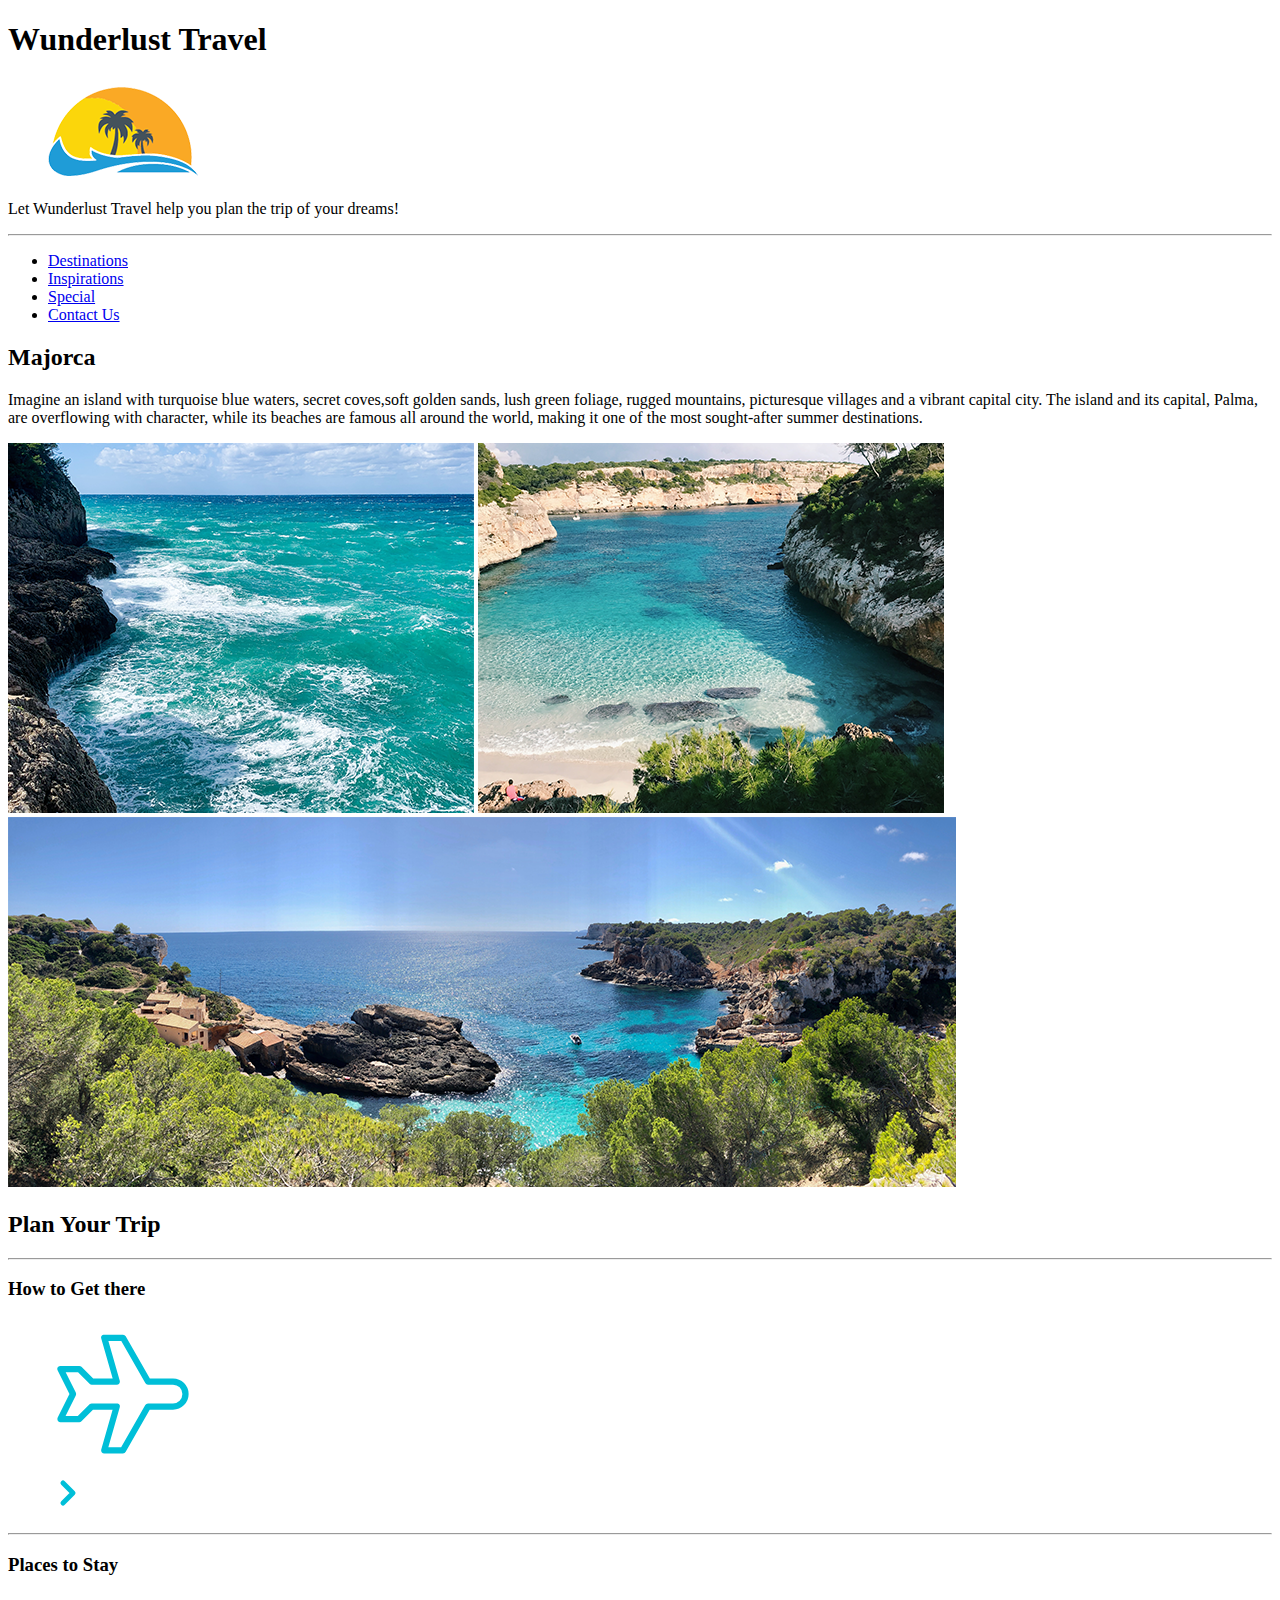
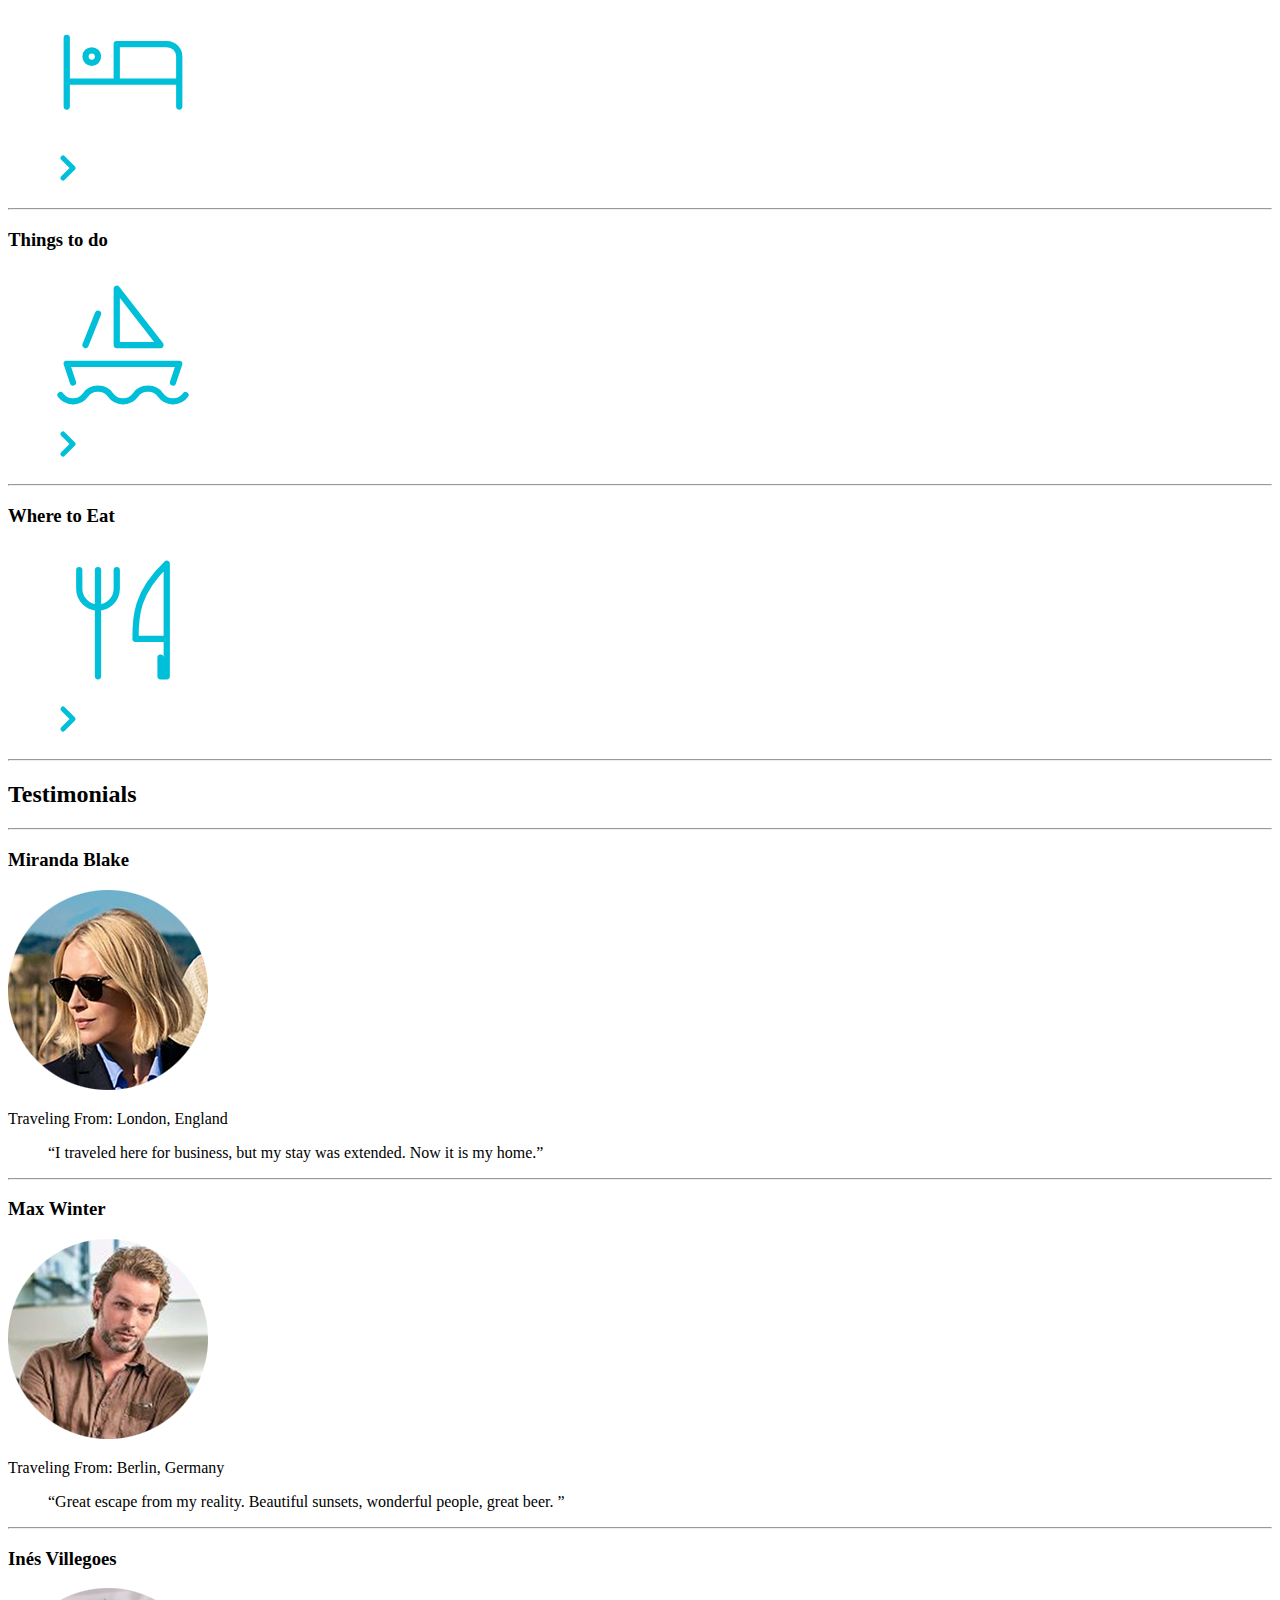
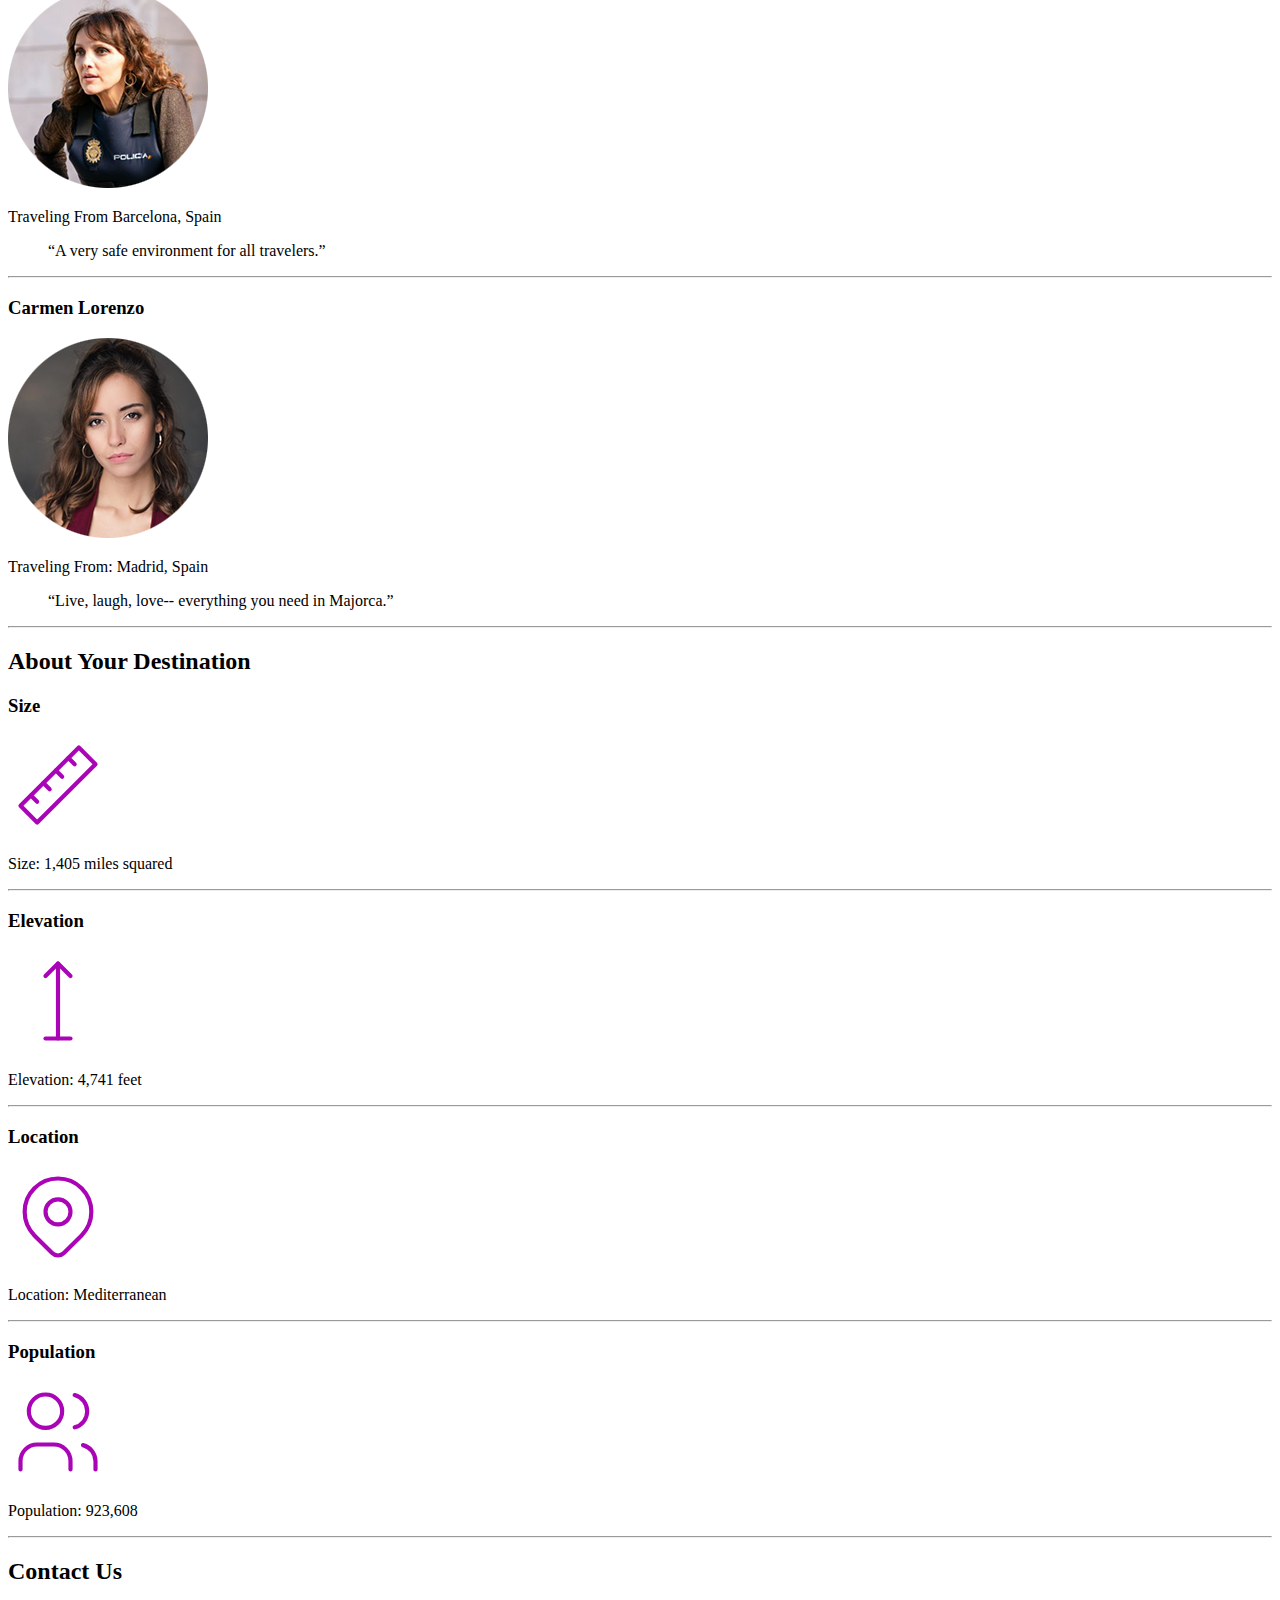
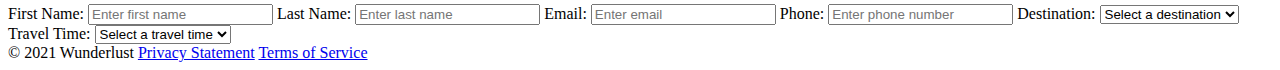
<file: index.html>
<!DOCTYPE html>
<html lang="en">
<head>
    <meta charset="UTF-8">
    <meta name="viewport" content="width=device-width, initial-scale=1.0">
    <title>Wunderlust</title>
    <meta name="description" content="GIT 414 assignment 1.1-1.3">
    <meta name="author" content="Hannah Hauan">
    <link rel="stylesheet" href="/style.css">
</head>
<body>
    <!-- SKIP TO LINKS (BYPASS BLOCKS) -->
    <a class="skip-link" href="#main">Skip to main content</a>
    <a class="skip-link" href="#footer">Skip to footer</a>

    <header>  
        <h1>Wunderlust Travel</h1>
        <img 
        srcset="/images/logo-S.png 320w, 
                /images/logo-M.png 780w, 
                /images/logo-L.png 1024w"
        sizes="(max-width: 280px) 320px, 
                (max-width: 640px) 780px, 
                1024px"
        src="/images/logo-S.png" 
        alt="logo">
        <p>Let Wunderlust Travel help you plan the trip of your dreams!</p>
       <hr>
        <nav>
        <ul>
            <li><a href="#destinations">Destinations</a></li>
            <li><a href="#inspirations">Inspirations</a></li>
            <li><a href="#special">Special</a></li>
            <li><a href="#contactUs">Contact Us</a></li>
        </ul>
        </nav>
    </header> 

    <main id="main">
        <section aria-labelledby="majorca">
            <h2 id="majorca">Majorca</h2>
            <p>Imagine an island with turquoise blue waters, secret coves,soft golden sands,
                lush green foliage, rugged mountains, picturesque villages and a vibrant capital city.
                The island and its capital, Palma, are overflowing with character, while its beaches are
                famous all around the world, making it one of the most sought-after summer destinations.</p>
            <img srcset="/images/majorca-waves-S.png 320w,
                        /images/majorca-waves-M.png 780w,
                        /images/majorca-waves-L.png 1024w"
                sizes="(max-width: 280px) 320px, (max-width: 640px) 780px, 1024px"
                src="/images/majorca-waves-L.png" alt="Majorca waves">

            <img srcset="/images/majorca-beach-S.png 320w,
                    /images/majorca-beach-M.png 780w,
                    /images/majorca-beach-L.png 1024w"
                sizes="(max-width: 280px) 320px, (max-width: 640px) 780px, 1024px"
            src="/images/majorca-beach-L.png" alt="Majorca beach">

            <img srcset="/images/majorca-cove-S.png 320w,
                        /images/majorca-cove-M.png 780w,
                        /images/majorca-cove-L.png 1024w"
                    sizes="(max-width: 280px) 320px, (max-width: 640px) 780px, 1024px"
            src="/images/majorca-cove-L.png" alt="Majorca cove">
        </section>

        <section aria-labelledby="plan-your-trip">
            <h2 id="plan-your-trip">Plan Your Trip</h2>
            <hr> 
            <section aria-labelledby="how-to-get-there">         
                <h3 id="how-to-get-there">How to Get there</h3>
                <figure>
                    <svg xmlns="http://www.w3.org/2000/svg" class="icon icon-tabler icon-tabler-plane" width="150" height="150" viewBox="0 0 24 24" stroke-width="1" stroke="#00bfd8" fill="none" stroke-linecap="round" stroke-linejoin="round">
                        <path stroke="none" d="M0 0h24v24H0z" fill="none"/>
                        <path d="M16 10h4a2 2 0 0 1 0 4h-4l-4 7h-3l2 -7h-4l-2 2h-3l2 -4l-2 -4h3l2 2h4l-2 -7h3z" />
                    </svg>
                    <figcaption>
                        <a href="#" title="Search for Flights">
                            <svg xmlns="http://www.w3.org/2000/svg" class="icon icon-tabler icon-tabler-chevron-right" width="40" height="40" viewBox="0 0 24 24" stroke-width="3" stroke="#00bfd8" fill="none" stroke-linecap="round" stroke-linejoin="round">
                                <path stroke="none" d="M0 0h24v24H0z" fill="none"/>
                                <polyline points="9 6 15 12 9 18" />
                            </svg>
                        </a>  
                    </figcaption>              
                </figure>
            </section>

            <hr>      

            <section aria-labelledby="places-to-stay">
                <h3 id="places-to-stay">Places to Stay</h3>
                   <figure>
                        <svg xmlns="http://www.w3.org/2000/svg" class="icon icon-tabler icon-tabler-bed" width="150" height="150" viewBox="0 0 24 24" stroke-width="1" stroke="#00bfd8" fill="none" stroke-linecap="round" stroke-linejoin="round">
                            <path stroke="none" d="M0 0h24v24H0z" fill="none"/>
                            <path d="M3 7v11m0 -4h18m0 4v-8a2 2 0 0 0 -2 -2h-8v6" />
                            <circle cx="7" cy="10" r="1" />
                        </svg>
                        <figcaption>
                            <a href="#" title="Search for Hotels">
                                <svg xmlns="http://www.w3.org/2000/svg" class="icon icon-tabler icon-tabler-chevron-right" width="40" height="40" viewBox="0 0 24 24" stroke-width="3" stroke="#00bfd8" fill="none" stroke-linecap="round" stroke-linejoin="round">
                                    <path stroke="none" d="M0 0h24v24H0z" fill="none"/>
                                    <polyline points="9 6 15 12 9 18" />
                                </svg>
                            </a>      
                        </figcaption>
                    </figure>
            </section>

            <hr>   

            <section aria-labelledby="things-to-do">
                <h3 id="things-to-do">Things to do</h3>
                <figure>
                    <svg xmlns="http://www.w3.org/2000/svg" class="icon icon-tabler icon-tabler-sailboat" width="150" height="150" viewBox="0 0 24 24" stroke-width="1" stroke="#00bfd8" fill="none" stroke-linecap="round" stroke-linejoin="round">
                        <path stroke="none" d="M0 0h24v24H0z" fill="none"/>
                        <path d="M2 20a2.4 2.4 0 0 0 2 1a2.4 2.4 0 0 0 2 -1a2.4 2.4 0 0 1 2 -1a2.4 2.4 0 0 1 2 1a2.4 2.4 0 0 0 2 1a2.4 2.4 0 0 0 2 -1a2.4 2.4 0 0 1 2 -1a2.4 2.4 0 0 1 2 1a2.4 2.4 0 0 0 2 1a2.4 2.4 0 0 0 2 -1" />
                        <path d="M4 18l-1 -3h18l-1 3" />
                        <path d="M11 12h7l-7 -9v9" />
                        <line x1="8" y1="7" x2="6" y2="12" />
                    </svg>
                    <figcaption>
                        <a href="#" title="Search for Activities">
                            <svg xmlns="http://www.w3.org/2000/svg" class="icon icon-tabler icon-tabler-chevron-right" width="40" height="40" viewBox="0 0 24 24" stroke-width="3" stroke="#00bfd8" fill="none" stroke-linecap="round" stroke-linejoin="round">
                                <path stroke="none" d="M0 0h24v24H0z" fill="none"/>
                                <polyline points="9 6 15 12 9 18" />
                            </svg>
                        </a>
                    </figcaption>
                </figure>
            </section>
           
            <hr>

            <section aria-labelledby="where-to-eat">
                <h3 id="where-to-eat">Where to Eat</h3>
                <figure>
                    <svg xmlns="http://www.w3.org/2000/svg" class="icon icon-tabler icon-tabler-tools-kitchen-2" width="150" height="150" viewBox="0 0 24 24" stroke-width="1" stroke="#00bfd8" fill="none" stroke-linecap="round" stroke-linejoin="round">
                        <path stroke="none" d="M0 0h24v24H0z" fill="none"/>
                        <path d="M19 3v12h-5c-.023 -3.681 .184 -7.406 5 -12zm0 12v6h-1v-3m-10 -14v17m-3 -17v3a3 3 0 1 0 6 0v-3" />
                    </svg>
                    <figcaption>
                        <a href="#" title="Search for Restaurants">
                            <svg xmlns="http://www.w3.org/2000/svg" class="icon icon-tabler icon-tabler-chevron-right" width="40" height="40" viewBox="0 0 24 24" stroke-width="3" stroke="#00bfd8" fill="none" stroke-linecap="round" stroke-linejoin="round">
                                <path stroke="none" d="M0 0h24v24H0z" fill="none"/>
                                <polyline points="9 6 15 12 9 18" />
                            </svg>
                        </a>
                    </figcaption>
                </figure>
            </section>
        </section>

        <hr>

        <section aria-labelledby="testimonials">
            <h2 id="testimonials">Testimonials</h2>   
            <hr>
            <h3>Miranda Blake</h3>
                <img srcset="/images/miranda-blake-S.png 320w,
                            /images/miranda-blake-M.png 780w,
                            /images/miranda-blake-L.png 1024w"
                sizes="(max-width: 280px) 320px, (max-width: 640px) 780px, 1024px"
                src="/images/miranda-blake-S.png" alt="Miranda Blake">
                <p>Traveling From: London, England</p>
                <blockquote>
                    <p>“I traveled here for business, but my stay was extended. Now it is my home.”</p>
                </blockquote>
            <hr>
            <h3>Max Winter</h3>
                <img srcset="/images/max-winter-S.png 320w,
                            /images/max-winter-M.png 780w,
                            /images/max-winter-L.png 1024w"
                sizes="(max-width: 280px) 320px, (max-width: 640px) 780px, 1024px"
                src="/images/max-winter-S.png" alt="Max Winter">
                <p>Traveling From: Berlin, Germany</p>
                <blockquote>
                    <p>“Great escape from my reality. Beautiful sunsets, wonderful people, great beer. ”</p>
                </blockquote>
            <hr>        
            <h3>Inés Villegoes</h3>
                <img srcset="/images/ines-villegoes-S.png 320w,
                        /images/ines-villegoes-M.png 780w,
                        /images/ines-villegoes-L.png 1024w"
                sizes="(max-width: 280px) 320px, (max-width: 640px) 780px, 1024px"
                src="/images/ines-villegoes-S.png" alt="Ines Villegoes">
                <p>Traveling From Barcelona, Spain</p>
                <blockquote>
                    <p>“A very safe environment for all travelers.”</p>
                </blockquote>
            <hr>
            <h3>Carmen Lorenzo</h3>
                <img srcset="/images/carmen-lorenzo-S.png 320w,
                        /images/carmen-lorenzo-M.png 780w,
                        /images/carmen-lorenzo-L.png 1024w"
                sizes="(max-width: 280px) 320px, (max-width: 640px) 780px, 1024px"
                src="/images/carmen-lorenzo-S.png" alt="Carmen Lorenzo">
                <p>Traveling From: Madrid, Spain</p>
                <blockquote>
                    <p>“Live, laugh, love-- everything you need in Majorca.”</p>
                </blockquote>
        </section>

        <hr>
    <section aria-labelledby="about-your-destination">
        <h2 id="about-your-destination">About Your Destination</h2>
        <h3>Size</h3>
            <svg xmlns="http://www.w3.org/2000/svg" class="icon icon-tabler icon-tabler-ruler-2" width="100" height="100" viewBox="0 0 24 24" stroke-width="1" stroke="#a905b6" fill="none" stroke-linecap="round" stroke-linejoin="round">
            <path stroke="none" d="M0 0h24v24H0z" fill="none"/>
            <path d="M17 3l4 4l-14 14l-4 -4z" />
            <path d="M16 7l-1.5 -1.5" />
            <path d="M13 10l-1.5 -1.5" />
            <path d="M10 13l-1.5 -1.5" />
            <path d="M7 16l-1.5 -1.5" />
            </svg>
        <p>Size: 1,405 miles squared</p>
        <hr>
        <h3>Elevation</h3>
            <svg xmlns="http://www.w3.org/2000/svg" class="icon icon-tabler icon-tabler-arrow-top-bar" width="100" height="100" viewBox="0 0 24 24" stroke-width="1" stroke="#a905b6" fill="none" stroke-linecap="round" stroke-linejoin="round">
            <path stroke="none" d="M0 0h24v24H0z" fill="none"/>
            <line x1="12" y1="21" x2="12" y2="3" />
            <path d="M15 6l-3 -3l-3 3" />
            <line x1="9" y1="21" x2="15" y2="21" />
            </svg>
        <p>Elevation: 4,741 feet</p>
        <hr>
        <h3>Location</h3>
            <svg xmlns="http://www.w3.org/2000/svg" class="icon icon-tabler icon-tabler-map-pin" width="100" height="100" viewBox="0 0 24 24" stroke-width="1" stroke="#a905b6" fill="none" stroke-linecap="round" stroke-linejoin="round">
            <path stroke="none" d="M0 0h24v24H0z" fill="none"/>
            <circle cx="12" cy="11" r="3" />
            <path d="M17.657 16.657l-4.243 4.243a2 2 0 0 1 -2.827 0l-4.244 -4.243a8 8 0 1 1 11.314 0z" />
            </svg>
        <p>Location: Mediterranean</p> 
        <hr>
        <h3>Population</h3>
            <svg xmlns="http://www.w3.org/2000/svg" class="icon icon-tabler icon-tabler-users" width="100" height="100" viewBox="0 0 24 24" stroke-width="1" stroke="#a905b6" fill="none" stroke-linecap="round" stroke-linejoin="round">
            <path stroke="none" d="M0 0h24v24H0z" fill="none"/>
            <circle cx="9" cy="7" r="4" />
            <path d="M3 21v-2a4 4 0 0 1 4 -4h4a4 4 0 0 1 4 4v2" />
            <path d="M16 3.13a4 4 0 0 1 0 7.75" />
            <path d="M21 21v-2a4 4 0 0 0 -3 -3.85" />
            </svg>
        <p>Population: 923,608</p>
    </section>

        <hr>

        <h2>Contact Us</h2>
        <form>
           <label for="firstName">First Name:</label>
           <input type="text" id="firstName" name="firstName" placeholder="Enter first name" required> 
       
           <label for="lastName">Last Name:</label>
           <input type="text" id="lastName" name="lastName" placeholder="Enter last name" required>
       
           <label for="email">Email:</label>
           <input type="email" id="email" name="email" placeholder="Enter email" required>
       
           <label for="phone">Phone:</label>
           <input type="tel" id="phone" name="phone" placeholder="Enter phone number">

           <label for="destination">Destination:</label>
           <select id="destination" name="destination" required>
                <option value="" disabled selected>Select a destination</option>
                <option value="Barcelona">Barcelona</option>
                <option value="Granada">Granada</option>
                <option value="Ibiza">Ibiza</option>
                <option value="Madrid">Madrid</option>
                <option value="Majorca">Majorca</option>
                <option value="Seville">Sevile</option>
                <option value="Tenerife">Tenerife</option>
                <option value="Valencia">Valencia</option>
            </select>

            <label for="travelTime">Travel Time:</label>
            <select id="travelTime" name="travelTime" required>
                <option value="" disabled selected>Select a travel time</option>
                <option value="Fall">Fall</option>
                <option value="Winter">Winter</option>
                <option value="Spring">Spring</option>
                <option value="Summer">Summer</option>
                <option value="Flexible">Flexible</option>
            </select>
            </form>
    
    </main>

    <footer id="footer">   
        <span>&copy; 2021 Wunderlust</span>
        <a href="#">Privacy Statement</a>
        <a href="#">Terms of Service</a>
    </footer>
</body>
</html>
</file>
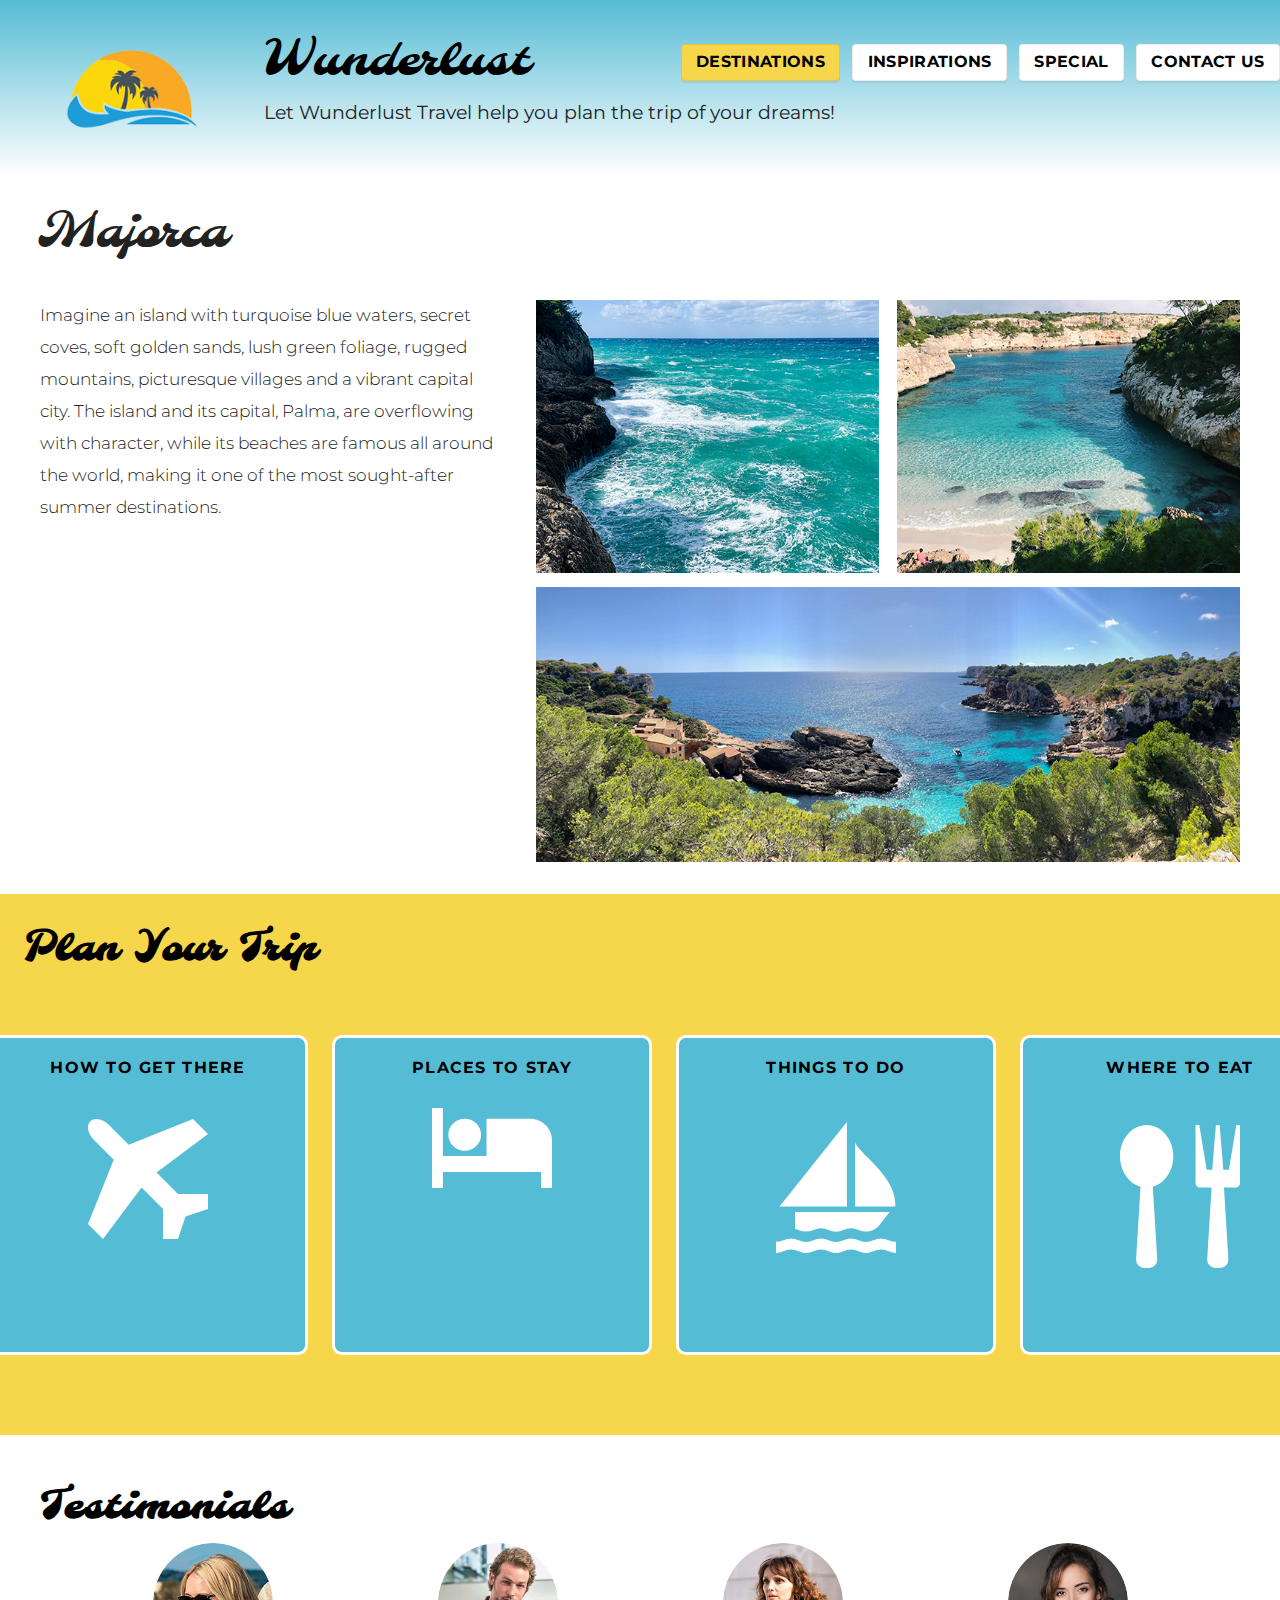
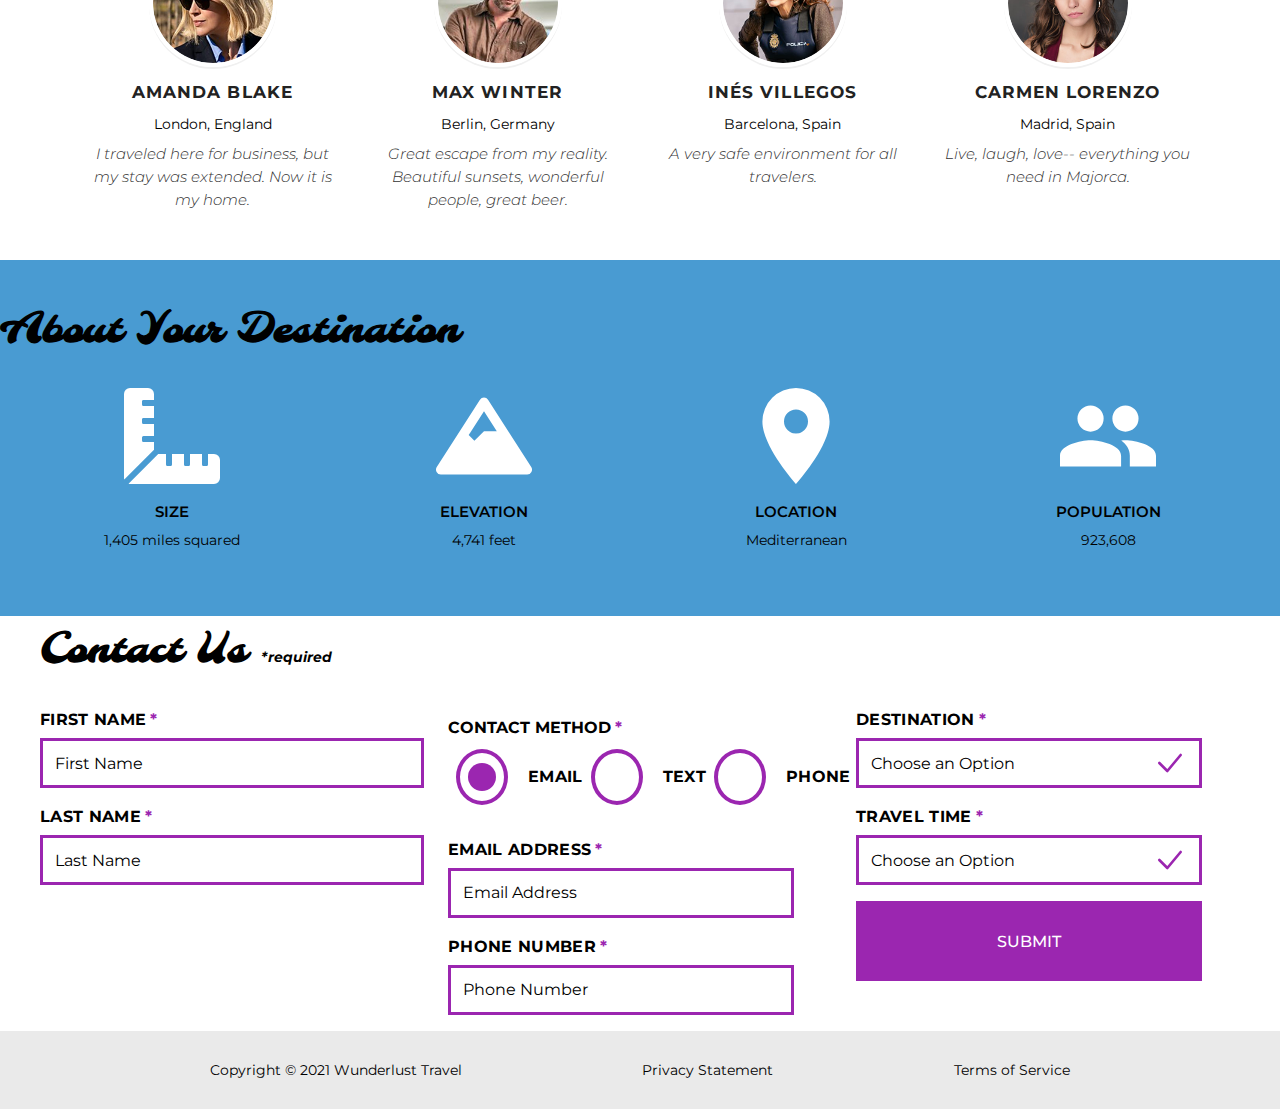
<file: wunderlust-majorca.html>
<!DOCTYPE html>
<html lang="en">
    <head>
        <meta charset="utf-8">
        <meta name="viewport" content="width=device-width, initial-scale=1">
        <meta name="author" content="Jessica Barnett, Christina Carrasquilla">
        <meta name="description" content="Let Wunderlust Travel take you to beautiful Majorca this year! Majorca is a beautiful island and offers beauty and fun to its visitors">
        <meta name="keywords" content="travel, majorca, beach, island, vacation, destination, getaway, restaurants in majorca, entertainment in majorca, testimonials from visitors">
        <title>Wunderlust Travel</title>
        <meta name="robots" content="index,follow">
        <link rel="stylesheet" href="styles.css">

        <!-- ~~~~~~~~~~ TWITTER CARD TAGS ~~~~~~~~~~ -->
        <meta name="twitter:card" content="summary_large_image">
        <meta name="twitter:site" content="@wunderlusttravel">
        <meta name="twitter:creator" content="@wunderlusttravel">
        <meta name="twitter:title" content="Wunderlust Travel: Majorca">
        <meta name="twitter:description" content="Let Wunderlust Travel take you to beautiful Majorca this year! Majorca is a beautiful island and offers beauty and fun to its visitors">
        <meta name="twitter:image" content="https://wunderlusttravel.com/images/majorca-cove.png">

        <!-- ~~~~~~~~~~ OPEN GRAPH META TAGS ~~~~~~~~~~ -->
        <meta property="og:title" content="See Majorca with Wunderlust Travel">
        <meta property="og:type" content="website">
        <meta property="og:image" content="https://wunderlusttravel.com/images/majorca-cove.png">
        <meta property="og:url" content="https://wunderlusttravel.com/majorca">
        <meta property="og:description" content="Let Wunderlust Travel take you to beautiful Majorca this year! Majorca is a beautiful island and offers beauty and fun to its visitors">
        <!-- ~~~~~~~~~~FAVICON ~~~~~~~~~~ -->
        <link rel="shortcut icon" href="images/favicon.png">

        <!-- ~~~~~~~~~~ GOOGLE FONTS ~~~~~~~~~~ -->
        <link rel="preconnect" href="https://fonts.googleapis.com">
        <link rel="preconnect" href="https://fonts.gstatic.com" crossorigin>
        <link href="https://fonts.googleapis.com/css2?family=Molle:ital@1&family=Montserrat:wght@400;600&display=swap" rel="stylesheet">
        <link href="https://fonts.googleapis.com/css2?family=Molle:ital@1&family=Montserrat:ital,wght@0,300;0,400;0,600;1,300&display=swap" rel="stylesheet">

        <link href="styles.css" rel="stylesheet">

    </head>
    <body>
        <a class="skip" href="#main-content">Skip to Main Content</a>
        <a class="skip" href="#footer">Skip to footer</a>
        <!-- styling skip links: https://webaim.org/techniques/css/invisiblecontent/ -->
        <header>
            <a href="index.html" id="logo"><img src="images/logo.png" alt="The Wunderlust logo shows blue waves and the outline of two palm trees against an orange sun"></a>
            <h1>Wunderlust</h1>
			<p>Let Wunderlust Travel help you plan the trip of your dreams!</p>			
            <nav>
                <div id="menu-toggle">
                    <!-- responsive menu code from (with changes made to match mockups): https://css-tricks.com/three-css-alternatives-to-javascript-navigation/ -->
                    <h2 class="sr-only">Main Navigation</h2>
                    <!-- hidden but accessible headings from: https://webaim.org/techniques/css/invisiblecontent/ -->
                    <input name="toggle" id="toggle" type="checkbox">
                    <label for="toggle">Menu</label>
                    <ul>
                        <li class="active"><a href="#">Destinations</a></li>
                        <li><a href="#">Inspirations</a></li>
                        <li><a href="#">Special</a></li>
                        <li><a href="#">Contact Us</a></li>
                    </ul>
                </div>
            </nav>
        </header>
        <main id="main-content">
            <article>
                <div id="intro">  
                    <h2>Majorca</h2>
                    <p>Imagine an island with turquoise blue waters, secret coves, soft golden sands, lush green foliage, rugged mountains, picturesque villages and a vibrant capital city. The island and its capital, Palma, are overflowing with character, while its beaches are famous all around the world, making it one of the most sought-after summer destinations.</p>
                    <div id="img-grid">
                        <img src="images/majorca-waves.png" alt="Turquoise blue waters with white wave caps crashing against a rock cliff">
                        <img src="images/majorca-beach.png" alt="A calm cove with turquoise waters calmly lapping at a light sand beach">
                        <picture>
                            <source srcset="images/majorca-cove-small.png"
                                media="(max-width: 500px)">
                            <img src="images/majorca-cove.png" alt="Deep blue water leading to the horizon with the island and trees in the foreground">
                        </picture>
                    </div>
                </div>  
                <section id="plan">
                    <h3>Plan Your Trip</h3>
                    <div>
                        <section>
                            <h4>How to Get There</h4>
                            <a href="#" title="Search for flights">
                                <img src="images/get.svg" alt="airplane icon">
                            </a>
                        </section>      
                        <section>
                            <h4>Places to Stay</h4>
                            <a href="#" title="Search for hotels">
                                <img src="images/stay.svg" alt="bed icon">
                            </a>
                        </section>
                        <section>
                            <h4>Things to Do</h4>
                            <a href="#" title="Search for Activities">
                                <img src="images/do.svg" alt="sailboat icon">
                            </a>                     
                        </section>    
                        <section>
                            <h4>Where to Eat</h4>
                            <a href="#" title="Search for Restaurants">
                                <img src="images/eat.svg" alt="fork and spoon icon">                         
                            </a>
                        </section>
                    </div>   
                </section>
                <section id="testimonials">
                    <h3>Testimonials</h3>
                    <div>
                        <section>
                            <img src="images/miranda-blake.png" alt="Miranda Blake has a blonde bob and is wearing dark sunglasses">
                            <h4>Amanda Blake</h4>
                            <p>London, England</p>
                            <q>I traveled here for business, but my stay was extended. Now it is my home.</q>
                        </section>
                        <section>
                            <img src="images/max-winter.png" alt="Max Winter has dark blonde hair and a trimmed beard and mustache">
                            <h4>Max Winter</h4>
                            <p>Berlin, Germany</p>
                            <q>Great escape from my reality. Beautiful sunsets, wonderful people, great beer.</q>
                        </section>
                        <section>
                            <img src="images/ines-villegoes.png" alt="Ines Villegos has shoulder-length, wavy, brown hair and is wearing a brown sweater"> 
                            <h4>Inés Villegos</h4> 
                            <p>Barcelona, Spain</p>
                            <q>A very safe environment for all travelers.</q>
                        </section>
                        <section>
                            <img src="images/carmen-lorenzo.png" alt="Carmen Lorenzo has long, dark brown hair and is wearing gold hoop earrings">
                            <h4>Carmen Lorenzo</h4> 
                            <p>Madrid, Spain</p>
                            <q>Live, laugh, love-- everything you need in Majorca.</q>
                        </section>
                    </div>
                </section>
                <section id="about">
                    <h3>About Your Destination</h3>
                    <div>
                        <section>
                            <img src="images/size.svg" alt="ruler icon">
                            <h4>Size</h4> 
                            <p>1,405 miles squared</p>
                        </section>
                        <section>
                            <img src="images/elevation.svg" alt="mountain icon">
                            <h4>Elevation</h4> 
                            <p>4,741 feet</p>
                        </section>
                        <section>
                            <img src="images/location.svg" alt="location pin icon">
                            <h4>Location</h4> 
                            <p>Mediterranean</p>
                        </section>
                        <section>
                            <img src="images/population.svg" alt="people icon">
                            <h4>Population</h4>
                            <p>923,608</p>
                        </section>
                    </div>  
                </section>
                <section id="contact">
                    <h3>Contact Us <span class="form-required">*required</span></h3>
                    <form method="post" action="https://wp.zybooks.com/form-viewer.php">
                        <div id="names">
                            <label for="fName">First Name<span class="required">*</span></label>
                            <input type="text" name="fName" id="fName" autocomplete="given-name" placeholder="First Name" required>
                            <!-- custom input styles from https://moderncss.dev/custom-css-styles-for-form-inputs-and-textareas/ -->
                            <label for="lName">Last Name<span class="required">*</span></label>
                            <input type="text" name="lName" id="lName" autocomplete="family-name" placeholder="Last Name" required>
                        </div>
                        <div id="nums">
                            <fieldset>
                                <legend>Contact Method<span class="required">*</span></legend>
                                <!-- custom radio button styles from https://moderncss.dev/pure-css-custom-styled-radio-buttons/ -->
                                <label for="prefEmail">
                                    <span class="radio-input">
                                        <input type="radio" name="contactPref" id="prefEmail" required checked>
                                        <span class="radio-control"></span>
                                    </span>
                                    <span class="radio-label">Email</span>
                                </label>
                                <label for="prefText">
                                    <span class="radio-input">
                                        <input type="radio" name="contactPref" id="prefText">
                                        <span class="radio-control"></span>
                                    </span>
                                    <span class="radio-label">Text</span>
                                </label>
                                <label for="prefPhone">
                                    <span class="radio-input">
                                        <input type="radio" name="contactPref" id="prefPhone">
                                        <span class="radio-control"></span>
                                    </span>
                                    <span class="radio-label">Phone</span>
                                </label>
                            </fieldset>
                            <label for="email">Email Address<span class="required">*</span></label>
                            <input type="email" name="email" id="email" autocomplete="email" placeholder="Email Address" required>
                            <label for="phone">Phone Number<span class="required">*</span></label>
                            <input type="tel" name="phone" id="phone" autocomplete="tel" placeholder="Phone Number" required>
                        </div>
                        <div id="selects">
                            <!-- custom select styles from: https://moderncss.dev/custom-select-styles-with-pure-css/ -->
                            <label for="destination">Destination<span class="required">*</span></label>
                            <div class="custom-select">
                                <select name="destination" id="destination" required>
                                    <option value="" disabled selected>Choose an Option</option>
                                    <option value="barcelona">Barcelona</option>
                                    <option value="granada">Granada</option>
                                    <option value="ibiza">Ibiza</option>
                                    <option value="madrid">Madrid</option>
                                    <option value="majora">Majora</option>
                                    <option value="seville">Seville</option>
                                    <option value="tenerife">Tenerife</option>
                                    <option value="valencia">Valencia</option>
                                </select>
                                <span class="focus"></span>
                            </div>  
                            <label for="travelTime">Travel Time<span class="required">*</span></label>
                            <div class="custom-select">
                                <select name="travelTime" id="travelTime" required>
                                    <option value="" disabled selected>Choose an Option</option>
                                    <option value="fall">Fall</option>
                                    <option value="winter">Winter</option>
                                    <option value="spring">Spring</option>
                                    <option value="summer">Summer</option>
                                    <option value="flexible">Flexible</option>
                                </select>
                                <span class="focus"></span>
                            </div> 
                            <input type="submit" name="mySubmit" id="mySubmit" value="Submit">
                        </div>
                    </form>
                </section>
            </article>
        </main>
        <footer>
            <p>Copyright &copy; 2021 Wunderlust Travel</p>
            <a href="#">Privacy Statement</a>
            <a href="#">Terms of Service</a>
        </footer>
    </body>
</html>
</file>
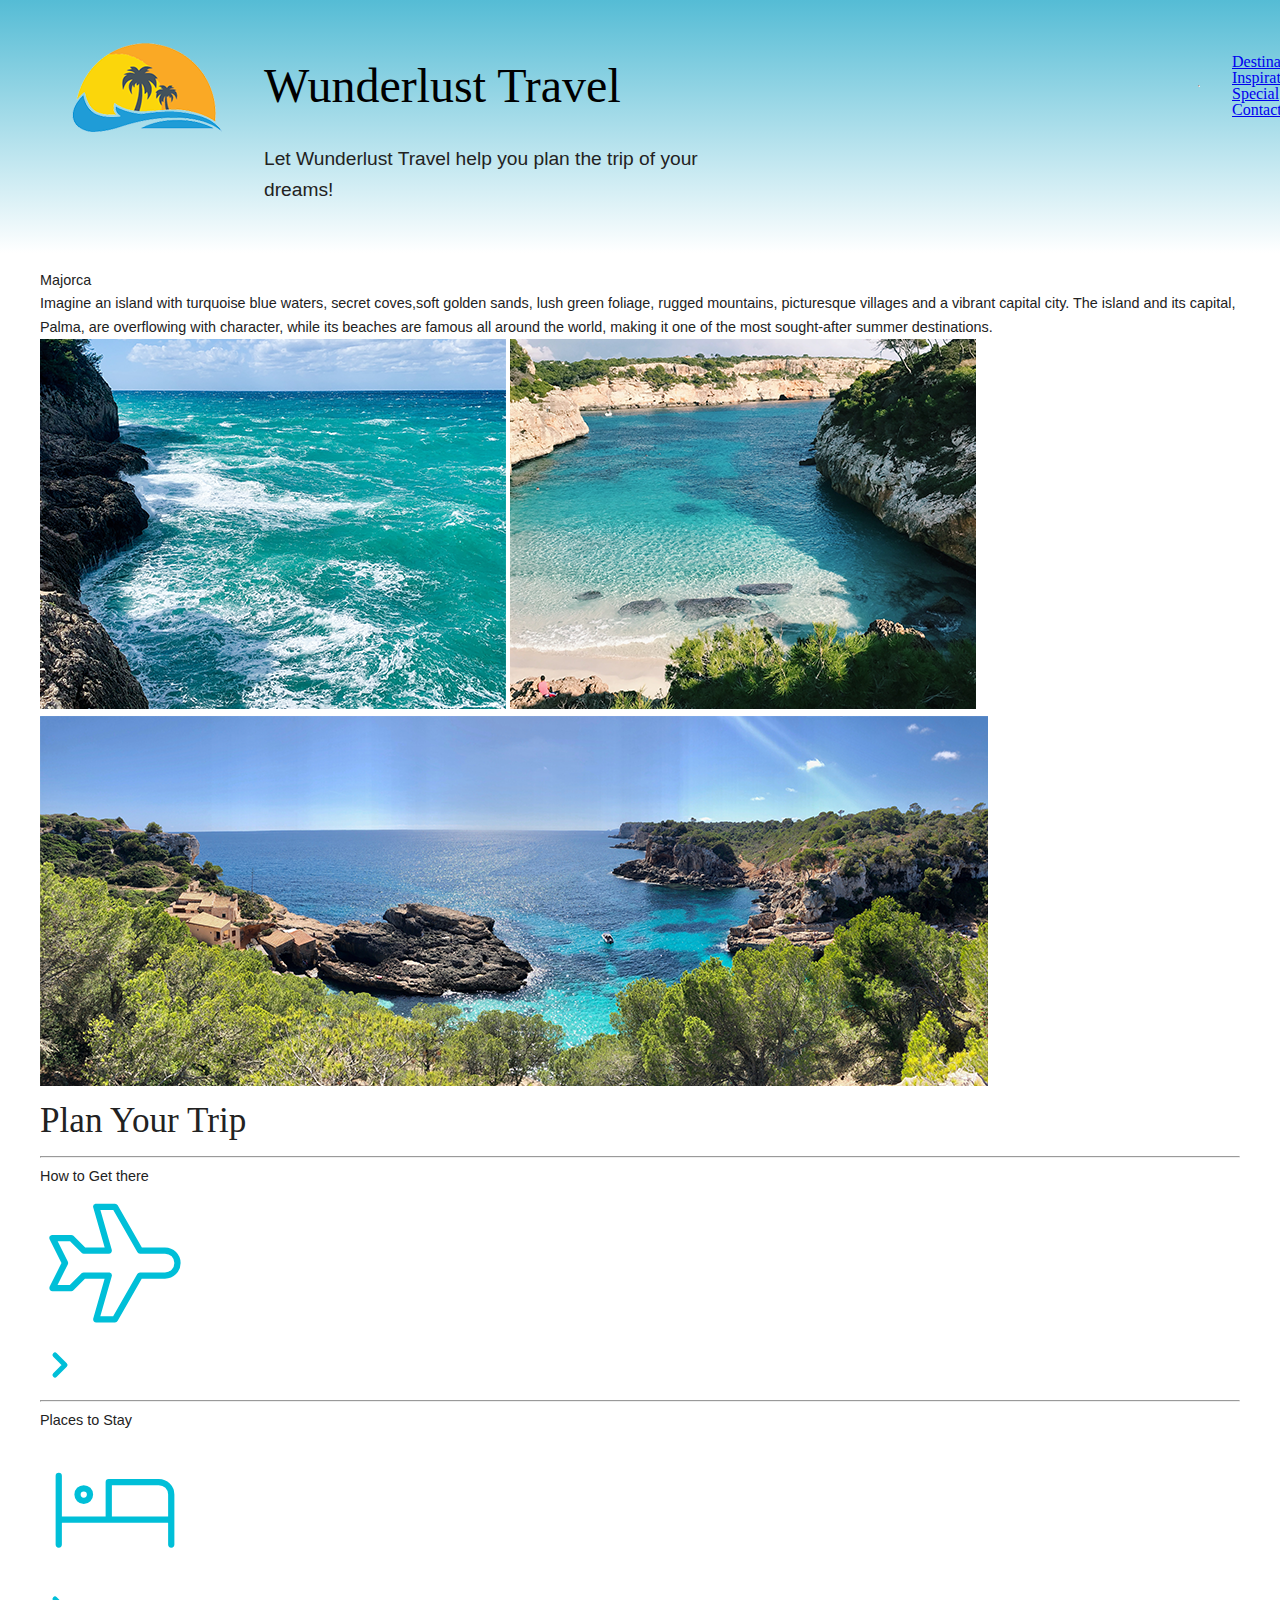
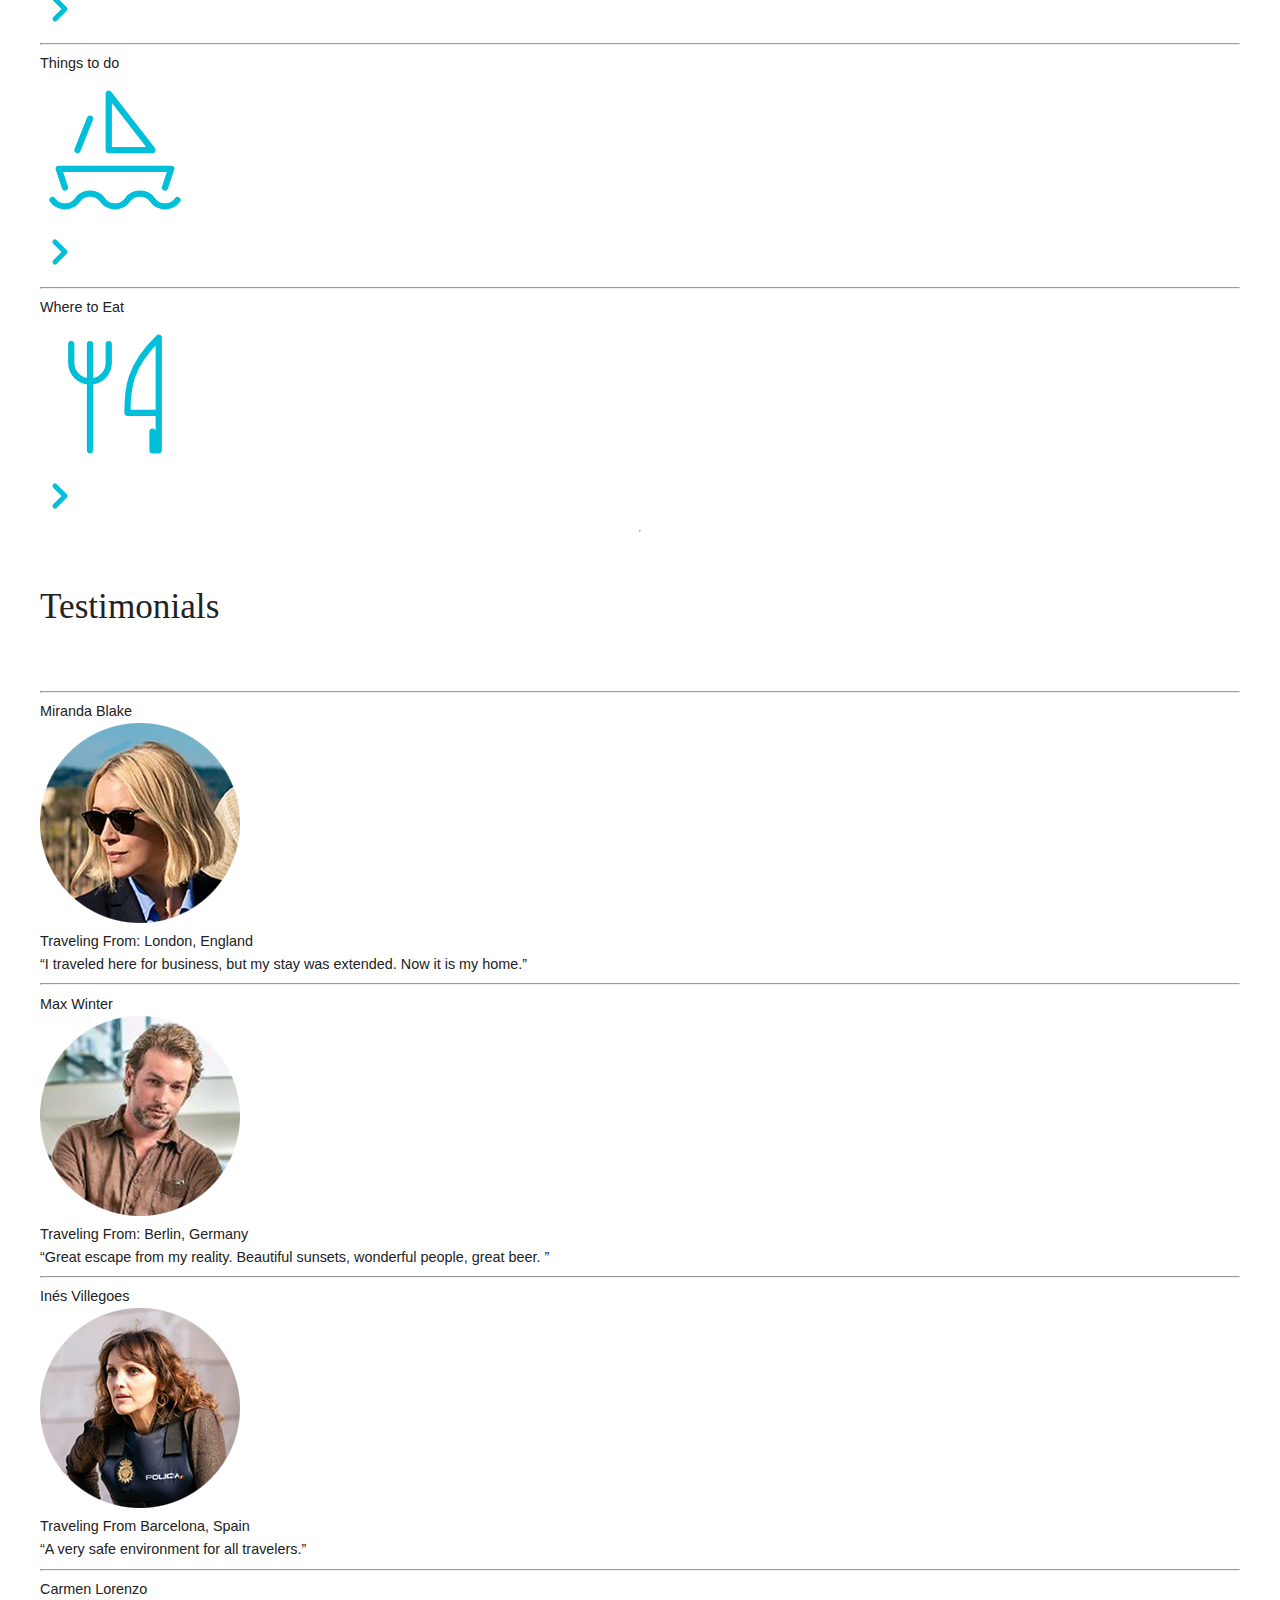
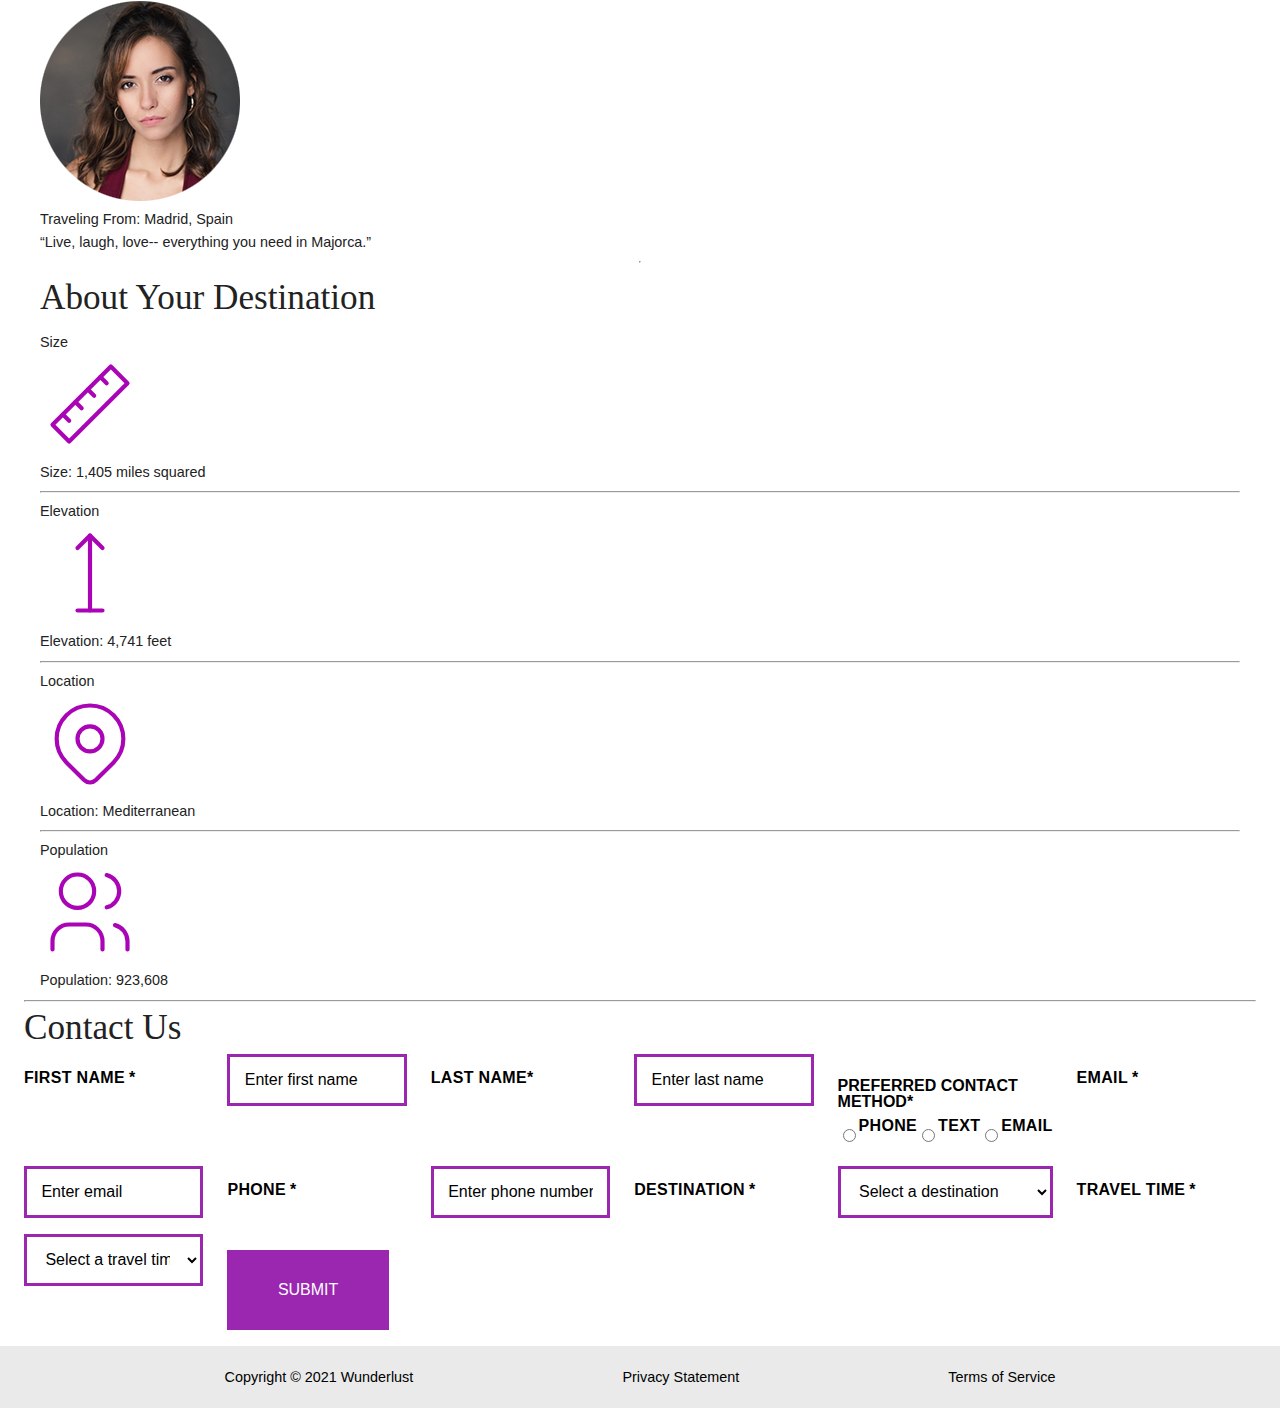
<file: wunderlust.html>
<!DOCTYPE html>
<html lang="en">
<head>
<meta charset="UTF-8">
    <meta name="viewport" content="width=device-width, initial-scale=1.0">
    <title>Wunderlust</title>
    <meta name="description" content="GIT 414 assignment 1.1-1.3">
    <meta name="author" content="Hannah Hauan">
    <link rel="stylesheet" href="styles.css">
</head>
<body>
    <!-- SKIP TO LINKS (BYPASS BLOCKS) -->
    <a class="skip" href="#main">Skip to main content</a>
    <a class="skip" href="#footer">Skip to footer</a>

    <header>  
        <h1>Wunderlust Travel</h1>
        <img 
        srcset="images/logo-S.png 320w, 
                images/logo-M.png 780w, 
                images/logo-L.png 1024w"
        sizes="(max-width: 280px) 320px, 
                (max-width: 640px) 780px, 
                1024px"
        src="images/logo-S.png" 
        alt="logo of a bright orange sun with palm trees and waves in front">
        <p>Let Wunderlust Travel help you plan the trip of your dreams!</p>
       <hr>
        <nav>
        <ul>
            <li><a href="#destinations">Destinations</a></li>
            <li><a href="#inspirations">Inspirations</a></li>
            <li><a href="#special">Special</a></li>
            <li><a href="#contactUs">Contact Us</a></li>
        </ul>
        </nav>
    </header> 

    <main id="main">
        <article>
        <h2>Majorca</h2>
        <section>
            <p>Imagine an island with turquoise blue waters, secret coves,soft golden sands,
                lush green foliage, rugged mountains, picturesque villages and a vibrant capital city.
                The island and its capital, Palma, are overflowing with character, while its beaches are
                famous all around the world, making it one of the most sought-after summer destinations.</p>
            <img srcset="images/majorca-waves-S.png 320w,
                        images/majorca-waves-M.png 780w,
                        images/majorca-waves-L.png 1024w"
                sizes="(max-width: 280px) 320px, (max-width: 640px) 780px, 1024px"
                src="images/majorca-waves-L.png" alt="Turquoise waves in Majorca">

            <img srcset="images/majorca-beach-S.png 320w,
                    images/majorca-beach-M.png 780w,
                    images/majorca-beach-L.png 1024w"
                sizes="(max-width: 280px) 320px, (max-width: 640px) 780px, 1024px"
            src="images/majorca-beach-L.png" alt="White sand beach in Majorca">

            <img srcset="images/majorca-cove-S.png 320w,
                        images/majorca-cove-M.png 780w,
                        images/majorca-cove-L.png 1024w"
                    sizes="(max-width: 280px) 320px, (max-width: 640px) 780px, 1024px"
            src="images/majorca-cove-L.png" alt="Turquiose cove surrounded by lush green trees in Majorca">
        </section>

        <section aria-labelledby="plan-your-trip">
            <h3 id="plan-your-trip">Plan Your Trip</h3>
            <hr> 
            <section aria-labelledby="how-to-get-there">         
                <h4 id="how-to-get-there">How to Get there</h4>
                <figure>
                    <svg role="img" xmlns="http://www.w3.org/2000/svg" class="icon icon-tabler icon-tabler-plane" width="150" height="150" viewBox="0 0 24 24" stroke-width="1" stroke="#00bfd8" fill="none" stroke-linecap="round" stroke-linejoin="round">
                        <title>light blue outline of an airplane</title>
                        <path stroke="none" d="M0 0h24v24H0z" fill="none"/>
                        <path d="M16 10h4a2 2 0 0 1 0 4h-4l-4 7h-3l2 -7h-4l-2 2h-3l2 -4l-2 -4h3l2 2h4l-2 -7h3z" />
                    </svg>
                    <figcaption>
                        <a href="#" title="Search for Flights">
                            <svg role="img" xmlns="http://www.w3.org/2000/svg" class="icon icon-tabler icon-tabler-chevron-right" width="40" height="40" viewBox="0 0 24 24" stroke-width="3" stroke="#00bfd8" fill="none" stroke-linecap="round" stroke-linejoin="round">
                                <title>Search for flights</title>
                                <path stroke="none" d="M0 0h24v24H0z" fill="none"/>
                                <polyline points="9 6 15 12 9 18" />
                            </svg>
                        </a>  
                    </figcaption>              
                </figure>
            </section>

            <hr>      

            <section aria-labelledby="places-to-stay">
                <h4 id="places-to-stay">Places to Stay</h4>
                   <figure>
                        <svg role="img" xmlns="http://www.w3.org/2000/svg" class="icon icon-tabler icon-tabler-bed" width="150" height="150" viewBox="0 0 24 24" stroke-width="1" stroke="#00bfd8" fill="none" stroke-linecap="round" stroke-linejoin="round">
                            <title>light blue outline of a bed</title>
                            <path stroke="none" d="M0 0h24v24H0z" fill="none"/>
                            <path d="M3 7v11m0 -4h18m0 4v-8a2 2 0 0 0 -2 -2h-8v6" />
                            <circle cx="7" cy="10" r="1" />
                        </svg>
                        <figcaption>
                            <a href="#" title="Search for Hotels">
                                <svg role="img" xmlns="http://www.w3.org/2000/svg" class="icon icon-tabler icon-tabler-chevron-right" width="40" height="40" viewBox="0 0 24 24" stroke-width="3" stroke="#00bfd8" fill="none" stroke-linecap="round" stroke-linejoin="round">
                                    <title>Search for hotels</title>
                                    <path stroke="none" d="M0 0h24v24H0z" fill="none"/>
                                    <polyline points="9 6 15 12 9 18" />
                                </svg>
                            </a>      
                        </figcaption>
                    </figure>
            </section>

            <hr>   

            <section aria-labelledby="things-to-do">
                <h4 id="things-to-do">Things to do</h4>
                <figure>
                    <svg role="img" xmlns="http://www.w3.org/2000/svg" class="icon icon-tabler icon-tabler-sailboat" width="150" height="150" viewBox="0 0 24 24" stroke-width="1" stroke="#00bfd8" fill="none" stroke-linecap="round" stroke-linejoin="round">
                        <title>light blue outline of a ship</title>
                        <path stroke="none" d="M0 0h24v24H0z" fill="none"/>
                        <path d="M2 20a2.4 2.4 0 0 0 2 1a2.4 2.4 0 0 0 2 -1a2.4 2.4 0 0 1 2 -1a2.4 2.4 0 0 1 2 1a2.4 2.4 0 0 0 2 1a2.4 2.4 0 0 0 2 -1a2.4 2.4 0 0 1 2 -1a2.4 2.4 0 0 1 2 1a2.4 2.4 0 0 0 2 1a2.4 2.4 0 0 0 2 -1" />
                        <path d="M4 18l-1 -3h18l-1 3" />
                        <path d="M11 12h7l-7 -9v9" />
                        <line x1="8" y1="7" x2="6" y2="12" />
                    </svg>
                    <figcaption>
                        <a href="#" title="Search for Activities">
                            <svg role="img" xmlns="http://www.w3.org/2000/svg" class="icon icon-tabler icon-tabler-chevron-right" width="40" height="40" viewBox="0 0 24 24" stroke-width="3" stroke="#00bfd8" fill="none" stroke-linecap="round" stroke-linejoin="round">
                                <title>search for activities</title>
                                <path stroke="none" d="M0 0h24v24H0z" fill="none"/>
                                <polyline points="9 6 15 12 9 18" />
                            </svg>
                        </a>
                    </figcaption>
                </figure>
            </section>
           
            <hr>

            <section aria-labelledby="where-to-eat">
                <h4 id="where-to-eat">Where to Eat</h4>
                <figure>
                    <svg role="img" xmlns="http://www.w3.org/2000/svg" class="icon icon-tabler icon-tabler-tools-kitchen-2" width="150" height="150" viewBox="0 0 24 24" stroke-width="1" stroke="#00bfd8" fill="none" stroke-linecap="round" stroke-linejoin="round">
                        <title>light blue outline of a fork and knife</title>
                        <path stroke="none" d="M0 0h24v24H0z" fill="none"/>
                        <path d="M19 3v12h-5c-.023 -3.681 .184 -7.406 5 -12zm0 12v6h-1v-3m-10 -14v17m-3 -17v3a3 3 0 1 0 6 0v-3" />
                    </svg>
                    <figcaption>
                        <a href="#" title="Search for Restaurants">
                            <svg role="img" xmlns="http://www.w3.org/2000/svg" class="icon icon-tabler icon-tabler-chevron-right" width="40" height="40" viewBox="0 0 24 24" stroke-width="3" stroke="#00bfd8" fill="none" stroke-linecap="round" stroke-linejoin="round">
                                <title>search for restaurants</title>
                                <path stroke="none" d="M0 0h24v24H0z" fill="none"/>
                                <polyline points="9 6 15 12 9 18" />
                            </svg>
                        </a>
                    </figcaption>
                </figure>
            </section>
        </section>

        <hr>

        <section aria-labelledby="testimonials">
            <h3 id="testimonials">Testimonials</h3>   
            <hr>
            <h4>Miranda Blake</h4>
                <img srcset="images/miranda-blake-S.png 320w,
                            images/miranda-blake-M.png 780w,
                            images/miranda-blake-L.png 1024w"
                sizes="(max-width: 280px) 320px, (max-width: 640px) 780px, 1024px"
                src="images/miranda-blake-S.png" alt="Miranda Blake">
                <p>Traveling From: London, England</p>
                <blockquote>
                    <p>“I traveled here for business, but my stay was extended. Now it is my home.”</p>
                </blockquote>
            <hr>
            <h4>Max Winter</h4>
                <img srcset="images/max-winter-S.png 320w,
                            images/max-winter-M.png 780w,
                            images/max-winter-L.png 1024w"
                sizes="(max-width: 280px) 320px, (max-width: 640px) 780px, 1024px"
                src="images/max-winter-S.png" alt="Max Winter">
                <p>Traveling From: Berlin, Germany</p>
                <blockquote>
                    <p>“Great escape from my reality. Beautiful sunsets, wonderful people, great beer. ”</p>
                </blockquote>
            <hr>        
            <h4>Inés Villegoes</h4>
                <img srcset="images/ines-villegoes-S.png 320w,
                        images/ines-villegoes-M.png 780w,
                        images/ines-villegoes-L.png 1024w"
                sizes="(max-width: 280px) 320px, (max-width: 640px) 780px, 1024px"
                src="images/ines-villegoes-S.png" alt="Ines Villegoes">
                <p>Traveling From Barcelona, Spain</p>
                <blockquote>
                    <p>“A very safe environment for all travelers.”</p>
                </blockquote>
            <hr>
            <h4>Carmen Lorenzo</h4>
                <img srcset="images/carmen-lorenzo-S.png 320w,
                        images/carmen-lorenzo-M.png 780w,
                        images/carmen-lorenzo-L.png 1024w"
                sizes="(max-width: 280px) 320px, (max-width: 640px) 780px, 1024px"
                src="images/carmen-lorenzo-S.png" alt="Carmen Lorenzo">
                <p>Traveling From: Madrid, Spain</p>
                <blockquote>
                    <p>“Live, laugh, love-- everything you need in Majorca.”</p>
                </blockquote>
        </section>

        <hr>

    <section aria-labelledby="about-your-destination">
        <h3 id="about-your-destination">About Your Destination</h3>
        <h4>Size</h4>
            <svg aria-hidden="true"xmlns="http://www.w3.org/2000/svg" class="icon icon-tabler icon-tabler-ruler-2" width="100" height="100" viewBox="0 0 24 24" stroke-width="1" stroke="#a905b6" fill="none" stroke-linecap="round" stroke-linejoin="round">
            <path stroke="none" d="M0 0h24v24H0z" fill="none"/>
            <path d="M17 3l4 4l-14 14l-4 -4z" />
            <path d="M16 7l-1.5 -1.5" />
            <path d="M13 10l-1.5 -1.5" />
            <path d="M10 13l-1.5 -1.5" />
            <path d="M7 16l-1.5 -1.5" />
            </svg>
        <p>Size: 1,405 miles squared</p>
        <hr>
        <h4>Elevation</h4>
            <svg aria-hidden="true"xmlns="http://www.w3.org/2000/svg" class="icon icon-tabler icon-tabler-arrow-top-bar" width="100" height="100" viewBox="0 0 24 24" stroke-width="1" stroke="#a905b6" fill="none" stroke-linecap="round" stroke-linejoin="round">
            <path stroke="none" d="M0 0h24v24H0z" fill="none"/>
            <line x1="12" y1="21" x2="12" y2="3" />
            <path d="M15 6l-3 -3l-3 3" />
            <line x1="9" y1="21" x2="15" y2="21" />
            </svg>
        <p>Elevation: 4,741 feet</p>
        <hr>
        <h4>Location</h4>
            <svg aria-hidden="true"xmlns="http://www.w3.org/2000/svg" class="icon icon-tabler icon-tabler-map-pin" width="100" height="100" viewBox="0 0 24 24" stroke-width="1" stroke="#a905b6" fill="none" stroke-linecap="round" stroke-linejoin="round">
            <path stroke="none" d="M0 0h24v24H0z" fill="none"/>
            <circle cx="12" cy="11" r="3" />
            <path d="M17.657 16.657l-4.243 4.243a2 2 0 0 1 -2.827 0l-4.244 -4.243a8 8 0 1 1 11.314 0z" />
            </svg>
        <p>Location: Mediterranean</p> 
        <hr>
        <h4>Population</h4>
            <svg aria-hidden="true" xmlns="http://www.w3.org/2000/svg" class="icon icon-tabler icon-tabler-users" width="100" height="100" viewBox="0 0 24 24" stroke-width="1" stroke="#a905b6" fill="none" stroke-linecap="round" stroke-linejoin="round">
            <path stroke="none" d="M0 0h24v24H0z" fill="none"/>
            <circle cx="9" cy="7" r="4" />
            <path d="M3 21v-2a4 4 0 0 1 4 -4h4a4 4 0 0 1 4 4v2" />
            <path d="M16 3.13a4 4 0 0 1 0 7.75" />
            <path d="M21 21v-2a4 4 0 0 0 -3 -3.85" />
            </svg>
        <p>Population: 923,608</p>
    </section>
</article>

        <hr>

        <h3>Contact Us</h3>
        <form method="post" action="https://wp.zybooks.com/form-viewer.php">
           <label for="firstName">First Name<span>*</span></label>
           <input type="text" id="firstName" name="firstName" placeholder="Enter first name" required> 
       
           <label for="lastName">Last Name*</label>
           <input type="text" id="lastName" name="lastName" placeholder="Enter last name" required>
       
           <fieldset>
               <legend>Preferred Contact Method<span>*</span></legend>
               <input type="radio" id="phoneContact" name="contactMethod" value="phone" required>
               <label for="phoneContact">Phone</label>
               <input type="radio" id="textContact" name="contactMethod" value="text" required>
               <label for="textContact">Text</label>
               <input type="radio" id="emailContact" name="contactMethod" value="email" required>
               <label for="emailContact">Email</label>
            </fieldset>
          
           <label for="email">Email<span>*</span></label>
           <input type="email" id="email" name="email" placeholder="Enter email" autocomplete="email" required>
       
           <label for="phone">Phone<span>*</span></label>
           <input type="tel" id="phone" name="phone" placeholder="Enter phone number" autocomplete="tel" required>

           <label for="destination">Destination<span>*</span></label>
           <select id="destination" name="destination" required>
                <option value="" disabled selected>Select a destination</option>
                <option value="Barcelona">Barcelona</option>
                <option value="Granada">Granada</option>
                <option value="Ibiza">Ibiza</option>
                <option value="Madrid">Madrid</option>
                <option value="Majorca">Majorca</option>
                <option value="Seville">Sevile</option>
                <option value="Tenerife">Tenerife</option>
                <option value="Valencia">Valencia</option>
            </select>

            <label for="travelTime">Travel Time<span>*</span></label>
            <select id="travelTime" name="travelTime" required>
                <option value="" disabled selected>Select a travel time</option>
                <option value="Fall">Fall</option>
                <option value="Winter">Winter</option>
                <option value="Spring">Spring</option>
                <option value="Summer">Summer</option>
                <option value="Flexible">Flexible</option>
            </select>

            <input type="submit" value="Submit" id="submitButton">

            </form>
    
    </main>

    <footer id="footer">   
        <span>Copyright &copy; 2021 Wunderlust</span>
        <a href="#">Privacy Statement</a>
        <a href="#">Terms of Service</a>
    </footer>
</body>
</html>
</file>
<file: style.css>
.skip-link {
    background:#00bfd8;
    color: #161616;
    font-weight: 700; 
    left: 50%;
    padding: 8px;
    border-radius: 3px;
    outline: solid 2px #00bfd8;    
    position: absolute;
    transform: translateY(-170%);
    transition: transform 0.3s;
}

.skip-link a {
    color: #00bfd8;
  }
  
  .skip-link:focus {
    transform: translateY(0%);
    outline: solid 2px #161616;    
    color: #00bfd8;
  }
  
  .skip-link:focus-within {
     transform: translateY(0%);
     color: #161616;
  }
</file>
<file: styles.css>
/* HANNAH HAUAN */

/* Reset (Meyer) */
html, body, div, span, applet, object, iframe,
h1, h2, h3, h4, h5, h6, p, blockquote, pre,
a, abbr, acronym, address, big, cite, code,
del, dfn, em, img, ins, kbd, q, s, samp,
small, strike, strong, sub, sup, tt, var,
b, u, i, center,
dl, dt, dd, ol, ul, li,
fieldset, form, label, legend,
table, caption, tbody, tfoot, thead, tr, th, td,
article, aside, canvas, details, embed,
figure, figcaption, footer, header, hgroup,
menu, nav, output, ruby, section, summary,
time, mark, audio, video {
  margin: 0;
  padding: 0;
  border: 0;
  font-size: 100%;
  font: inherit;
  vertical-align: baseline;
}

article, aside, details, figcaption, figure,
footer, header, hgroup, menu, nav, section { display: block; }

body { line-height: 1; }

ol, ul { list-style: none; }

blockquote, q { quotes: none; }

blockquote:before, blockquote:after, q:before, q:after { content: ''; content: none; }

table { border-collapse: collapse; border-spacing: 0; }


/* VARIABLES */
:root {
  --fonts: Molle, cursive;
  --fonts2: Montserrat, sans-serif;
  --yellow: #f6d64a;
  --turq: #55bcd5;
  --purple: #9b26b0;
  --blue: #499bd2;
  --light-blue: #96d0ff;
  --dark-gray: #222;
  --light-gray: #eaeaea;
  --white: #fff;
  --black: #000;
  --radio-size: 56px;
  --radio-border: 4px;
}


/* BYPASS BLOCKS */
.skip {
  background: var(--turq);
  color: var(--black);
  font-weight: 700;
  left: 50%;
  padding: 8px;
  border-radius: 3px;
  outline: 2px solid var(--turq);
  position: absolute;
  transform: translateY(-170%);
  transition: transform .3s;
}

.skip a { color: var(--turq); }

.skip:focus {
  transform: translateY(0%);
  outline: 2px solid var(--black);
  color: var(--turq);
}

.skip:focus-within { transform: translateY(0%); color: var(--black); }


/* HEADER */
header {
  display: grid;
  grid-template-columns: auto 1fr auto;
  grid-template-rows: auto auto auto;
  align-items: center;
  gap: .75rem 1rem;
  padding: 1rem 1.5rem;
  margin: 0 auto;
  width: 100%;
  background: linear-gradient(180deg,var(--turq) 0%, rgba(255, 255, 255, 1) 100%);
}

#logo { grid-column: 1; grid-row: 1; }

#logo img {
  width: 75%;
  height: auto;
  display: block;
}


/* MENU */
#menu-toggle {
  grid-column: 2;
  grid-row: 1;
  position: relative;
  width: 100%;
}

#menu-toggle input[type="checkbox"] { display: none; }

#menu-toggle label {
  background: var(--yellow);
  color: var(--black);
  font-family: var(--fonts2);
  font-weight: 600;
  padding: .85rem 1rem;
  font-size: 1rem;
  border-radius: 0;
  text-align: center;
  cursor: pointer;
  display: block;
  width: 100%;
}

#menu-toggle ul {
  position: fixed;
  top: 0;
  left: 0;
  right: 0;
  width: 100vw;
  background: var(--turq);
  overflow: hidden;
  padding: 0;
  margin: 0;
  transform: translateY(-100%);
  transition: transform .3s ease;
  z-index: 100;
}

#toggle:checked + label {
  position: fixed;
  top: 0;
  left: 0;
  right: 0;
  width: 100vw;
  background: #222;
  color: #fff;
  z-index: 101;
  cursor: pointer;
}

#toggle:checked + label + ul {
  transform: translateY(0%);
  padding-top: 3.25rem;
}

#menu-toggle ul li { 
  border-top: 1px solid var(--black); 
}

#menu-toggle ul li a {
  display: flex;
  align-items: center;
  justify-content: center;
  padding: 2.25rem 1rem;
  text-align: center;
  font-family: var(--fonts2);
  font-weight: 600;
  text-transform: uppercase;
  letter-spacing: .02em;
  color: var(--black);
  background: var(--turq);
  text-decoration: none;
  transition: background-color .2s ease, color .2s ease;
}

#menu-toggle ul li a:hover,
#menu-toggle ul li a:focus {
  background: var(--light-blue) ;

}


header h1 {
  grid-column: 1 / -1;
  grid-row: 2;
  font-family: var(--fonts);
  font-size: 3.5rem;
  line-height: 1.1;
  margin: .25rem 0 0;
}

header p {
  grid-column: 1 / -1;
  grid-row: 3;
  font-family: var(--fonts2);
  color: var(--dark-gray);
  font-size: 1.2rem;
  line-height: 1.6;
  margin: 0;
}

.sr-only {
  position: absolute;
  left: -1000px;
  top: auto;
  width: 1px;
  height: 1px;
  overflow: hidden;
}


/* MAIN */
main {
  color: var(--dark-gray);
  font-family: var(--fonts2);
  padding: 1rem 1.5rem;
  margin: 0 auto;
}

article {
  max-width: 480px;
  font-family: var(--fonts2);
  font-size: .9rem;
  line-height: 1.6;
}


/* INTRO IMAGES */
#img-grid {
  display: flex;
  flex-direction: column;
  gap: 1rem;
}

#img-grid img,
#img-grid picture,
#img-grid picture img {
  width: 100vw;
  max-width: none;
  height: auto;
  display: block;
  object-fit: cover;
  margin-left: calc(-50vw + 50%);
}

#intro h2 {
  font-family: var(--fonts);
  font-size: 2.5rem;
}

#intro p {
  font-size: 1rem;
  line-height: 2.2rem;
  font-weight: 300;
}


/* PLAN YOUR TRIP */

#plan { 
  background-color: var(--yellow);
  width: 100vw;
  margin-left: calc(-50vw + 50%);
  padding: 1rem 1rem 1.5rem;
}


#plan > div > section {
  box-sizing: border-box;
  background-color: var(--turq);
  border: 3px solid var(--white);
  border-radius: 10px;
  padding: .75rem;
  width: 400px;
  height: 400px;
  max-width: 90vw;
  aspect-ratio: 1 / 1;
  display: grid;
  align-items: start;
  text-align: center;
 
}

#plan {
  background-color: var(--yellow);
  width: 100vw;
  margin-top: 2rem;
  padding: 1.25rem 1.5rem 2rem;
}

#plan h3 {
  font-family: var(--fonts);
  font-weight: 700;
  letter-spacing: .05rem;
  font-size: 2.5rem;
  color: var(--black);
  margin: .2rem 0 .35rem;
}

#plan > div {
  display: flex;
  flex-direction: column;
  gap: 1.25rem;
  padding: 3rem;
  align-items: center;
}

#plan > div > section {
  background-color: var(--turq);
  border: 3px solid #fff;
  border-radius: 10px;
  padding: .75rem;
  text-align: center;
  aspect-ratio: 1 / 1;
  display: grid;
  height: 20rem;
  width: 20rem;
}

#plan > div > section h4 {
  font-family: var(--fonts2);
  font-weight: 700;
  text-transform: uppercase;
  letter-spacing: .05rem;
  font-size: 1.8rem;
  color: var(--black);
  margin: .2rem 0 .35rem;
}

#plan > div > section a { 
  display: grid; 
  place-items: center; 
}

#plan > div > section img {
  display: block;
  width: 65%;
  height: 65%;
  object-fit: contain;
}


/* TESTIMONIALS */
#testimonials {
  display: grid;
  padding: 2rem;
}

#testimonials section {
  display: flex;
  flex-direction: column;
  place-items: center;
  gap: 0;
}

#testimonials h3 {
  font-family: var(--fonts);
  font-weight: 700;
  letter-spacing: .05rem;
  font-size: 2.5rem;
  color: var(--black);
  margin: 0;
}

#testimonials section h4 {
  font-size: 2rem;
  text-transform: uppercase;
  font-weight: 600;
  margin: 0;
}

#testimonials section p {
  font-family: var(--fonts2);
  font-weight: 100;
  font-size: 1.2rem;
  line-height: 1.5;
  margin: 0;
  color: var(--dark-gray);
}

q {
  font-family: var(--fonts2);
  font-weight: 300;
  font-style: italic;
  text-align: center;
  font-size: 1.2rem;
  line-height: 1.6rem;
  margin: 0;
}


/* ABOUT */
#about {
  background-color: var(--blue);
  width: 100%;
  margin-left: -1.5rem;
  margin-right: -1.5rem;
  padding: 2rem 1.5rem;
}

#about h3 {
  font-family: var(--fonts);
  font-weight: 700;
  font-size: 2.5rem;
  color: var(--black);
  margin: .2rem 0 .35rem;
}

#about > div {
  display: grid;
  grid-template-columns: repeat(2, 1fr);
  gap: 2rem;
  padding: 2rem;
  text-align: center;
}

#about section {
  display: flex;
  flex-direction: column;
  align-items: center;
  color: var(--black);
}

#about img { width: 80px; height: 80px; margin-bottom: 1rem; }

#about h4 {
  font-family: var(--fonts2);
  font-size: 1rem;
  text-transform: uppercase;
  font-weight: 600;
  margin: .25rem 0;
}

#about p {
  font-family: var(--fonts2);
  font-size: .85rem;
  color: var(--black);
  margin: 0;
}


/* CONTACT */
#contact h3 {
  font-family: var(--fonts);
  font-weight: 700;
  font-size: 2.5rem;
  color: var(--black);
  margin: .2rem 0 .35rem;
}

.required { color: var(--purple); margin-left: .25rem; }


#names input {
  height: 50px;
  width: 90%;
  border: 3px solid var(--purple);
  padding: .75rem;
  font-family: var(--fonts2);
  color: var(--black);
  font-size: 1rem;
}

#nums input {
  height: 50px;
  width: 90%;
  border: 3px solid var(--purple);
  padding: .75rem;
  font-family: var(--fonts2);
  color: var(--black);
  font-size: 1rem;
}

#destinations select {
    width: 100%;
}

.custom-select { 
    position: relative; width: 90%; 
}

.custom-select select {
  box-sizing: border-box;
  appearance: none;
  -webkit-appearance: none;
  -moz-appearance: none;
  width: 100%;
  height: 50px;
  padding: .75rem 3rem .75rem .75rem;
  border: 3px solid var(--purple);
  font-family: var(--fonts2);
  font-size: 1rem;
  color: var(--black);
  background: var(--white);
}

.custom-select::after {
  content: '';
  position: absolute;
  top: 50%;
  right: 1rem;
  width: 2rem;
  height: 2rem;
  transform: translateY(-50%);
  pointer-events: none;
  background-repeat: no-repeat;
  background-size: 100% 100%;
  background-image: url("data:image/svg+xml,%3Csvg xmlns='http://www.w3.org/2000/svg' viewBox='0 0 24 24' fill='none' stroke='%239b26b0' stroke-width='2' stroke-linecap='round' stroke-linejoin='round'%3E%3Cpath d='M4 12l6 6 10-12'/%3E%3C/svg%3E");
}

#mySubmit, #submitButton {
  width: 90%;
  height: 80px;
  padding: .75rem;
  background: var(--purple);
  color: var(--white);
  text-transform: uppercase;
  border: none;
  font-family: var(--fonts2);
  cursor: pointer;
  font-weight: 500;
  font-size: 1rem;
  margin-top: 1rem;
}

.form-required {
  font-family: var(--fonts2);
  font-size: .9rem;
  font-style: italic;
}

form {
  max-width: 480px;
  margin: 0 auto 3rem;
  font-family: var(--fonts2);
  color: var(--black);
}

h3 {
  font-family: var(--fonts);
  font-size: 2.2rem;
  margin: 0 0 .25rem;
}

h3 + form,
h3 + * + form { 
    margin-top: .5rem; 
}

form label {
  display: block;
  font-weight: 700;
  text-transform: uppercase;
  font-size: 1rem;
  letter-spacing: .02em;
  margin: 1rem 0 .35rem;
}

form label span {
  align-items: center;
  color: var(--black);
  margin-left: .25rem;
}

form input[type="text"],
form input[type="email"],
form input[type="tel"],
form select {
  width: 100%;
  height: 52px;
  border: 3px solid var(--purple);
  border-radius: 0;
  padding: .75rem .9rem;
  font: 400 1rem var(--fonts2);
  color: var(--black);
  background: var(--white);
  box-sizing: border-box;
}

form input::placeholder { 
    color: var(--black); 
}

.radio-input {
  position: relative;
  width: var(--radio-size);
  height: var(--radio-size);
  flex: 0 0 var(--radio-size);
  display: inline-block;
}

.radio-input input[type="radio"] {
  position: absolute;
  inset: 0;
  margin: 0;
  width: 100%;
  height: 100%;
  opacity: 0;
  cursor: pointer;
  
}
 
.radio-input .radio-control {
  position: absolute;
  inset: 0;
  box-sizing: border-box;
  border: var(--radio-border) solid var(--purple);
  border-radius: 50%;
  background: var(--white);
}

.radio-input input[type="radio"]:checked + .radio-control::after {
  content: "";
  position: absolute;
  top: 50%;
  left: 50%;
  width:  calc(var(--radio-size) - (var(--radio-border) * 2) - 20px);
  height: calc(var(--radio-size) - (var(--radio-border) * 2) - 20px);
  transform: translate(-50%, -50%);
  border-radius: 50%;
  background: var(--purple);
}

legend {
    font-family: var(--fonts2);
    font-weight: 700;
    font-size: 1rem;
    color: var(--black);
    margin-bottom: .5rem;
    text-transform: uppercase;
}

fieldset {
    margin-top: 1.5rem;
    width: 90%;
}

fieldset label {
    display: flex;
    align-items: center;
    gap: 1rem;
    margin: 0 0 1rem;
  }

/* FOOTER */
footer {
  display: flex;
  flex-direction: column;
  align-items: center;
  justify-content: center;
  text-align: center;
  background: var(--light-gray);
  color: var(--black);
  padding: 2rem;
  margin: 0;
  font-family: var(--fonts2);
  font-size: .9rem;
  gap: 1rem;
}

footer p { 
  margin: .5rem 0;
  font-size: .9rem;
}

footer a { 
  text-decoration: none; 
  color: var(--black); 
}


/* MEDIUM >550PX */
@media (min-width: 700px) {

  header {
    margin: 0 auto;
    padding: 2rem 1.5rem;
    display: grid;
    grid-template-columns: auto 1fr;
    grid-template-rows: auto auto auto;
    gap: .25rem 1.25rem;
    align-items: center;
    background: linear-gradient(180deg,var(--turq) 0%, rgba(255, 255, 255, 1) 100%);
  }

  #logo { 
    grid-column: 1; 
    grid-row: 1 / span 3; 
  }

  #logo img { 
    width: 100%; 
    height: auto; 
    display: block; 
  }

  header h1 {
    grid-column: 2 !important;
    grid-row: 1;
    margin: 0;
    text-align: left;
    font-size: 3rem;
  }

  header p {
    grid-column: 2;
    grid-row: 2;
    margin: 0 0 .75rem 0;
    text-align: left;
    max-width: 46ch;
  }

  #menu-toggle { grid-column: 2; grid-row: 3; width: 100%; }

  #menu-toggle label { display: none !important; }

  #menu-toggle ul {
    position: static !important;
    transform: none !important;
    width: auto;
    background: transparent;
    padding: 0;
    margin: 0;
    display: flex;
    gap: 1rem;
  }

  #menu-toggle ul li { 
    border-top: 0; }

  #menu-toggle ul li a {
    display: inline-flex;
    align-items: center;
    justify-content: center;
    padding: .75rem 1rem;
    text-transform: uppercase;
    font-family: var(--fonts2);
    font-weight: 700;
    letter-spacing: .02em;
    text-decoration: none;
    color: var(--black);
    background: var(--white);
    border: 1px solid rgba(0, 0, 0, .08);
    box-shadow: 0 2px 0 rgba(0, 0, 0, .06);
    border-radius: 4px;
  }

  #menu-toggle ul li.active a { 
    background: var(--yellow); 
  }

  #toggle:checked + label { 
    position: static; 
    width: auto; 
    background: transparent; 
    color: inherit; 
  }

  #toggle:checked + label + ul { 
    padding-top: 0;
   }

  article { 
    max-width: 960px; 
    margin: 0 auto; 
  }

  #intro h2 { 
    font-size: 3rem; 
    line-height: 1.1;
     margin: 1rem 0 .5rem; 
    }

  #intro p {
    font-size: 1.05rem;
    line-height: 1.9;
    max-width: 70ch;
    margin-bottom: 1rem;
  }

  #img-grid {
    display: grid;
    grid-template-columns: 1fr 1fr;
    gap: 1rem;
  }

  #img-grid img,
  #img-grid picture,
  #img-grid picture img {
    width: 100%;
    max-width: 100%;
    height: auto;
    object-fit: cover;
    margin-left: 0;
  }

  #img-grid > :nth-child(1) { 
    grid-column: 1; 
  }

  #img-grid > :nth-child(2) { 
    grid-column: 2; 
  }

  #img-grid > :nth-child(3) {
     grid-column: 1 / -1; 
    }

  #plan > div {
    display: grid;
    grid-template-columns: 1fr 1fr;
    gap: 1.25rem;
    max-width: 720px;
    margin: 0 auto;
  }

  #plan > div > section h4 { 
    font-size: 1.5rem; 
    letter-spacing: .08em; 
  }

  #testimonials {
    display: block;
    padding: 2rem 0 2.5rem;
  }

  #testimonials > div {
    display: grid;
    grid-template-columns: 1fr 1fr;
    max-width: 720px;
    margin: 0 auto;
  }

  #testimonials > div > section {
    display: grid;
    justify-items: center;
    text-align: center;
    gap: .5rem;
  }

  #testimonials > div > section img {
    width: 150px;
    height: 150px;
    border-radius: 50%;
    object-fit: cover;
    border: 4px solid var(--white);
    margin-bottom: .2rem;
  }

  #testimonials > div > section h4 {
    font-size: 1.15rem;
    text-transform: uppercase;
    letter-spacing: .06em;
    font-weight: 700;
    margin: 0;
    padding: 0;
  }

  #testimonials > div > section p { 
    font-size: .95rem; 
    font-weight: 400; 
    color: var(--black); 
    margin: 0;
  }

  #testimonials q {
    font-style: italic;
    font-weight: 300;
    font-size: .95rem;
    line-height: 1.5;
    color: var(--black);
    max-width: 34ch;
    margin: 0;
    padding: 0;
  }

  /* ABOUT */

  #about > div {
    max-width: 100%;
    margin: 0 auto;
    display: grid;
    grid-template-columns: repeat(4, 1fr);
    padding: 1rem 0;
    text-align: center;
  }

  #about img { 
    width: 100px; 
    height: 100px; 
    margin-bottom: .75rem; 
  }

  #about h4 { 
    font-size: .95rem;
   }

  #about p  { 
    font-size: .9rem; 
  }

  fieldset {
    display: flex;
    max-width: 100%;
    align-items: center;
    justify-content: space-between;
  }

  fieldset label {
    display: flex;
    align-items: center;
    gap: 1rem;
    margin: 0 0 1rem;
  }

  footer {
    flex-direction: row;
    align-items: center;
    justify-content: space-around;
    padding: 1.5rem 8rem;
  }

  article {
    display: flex;
    flex-direction: column;
  }
  }




/* LARGE SCREEN SIZE >980px */

@media (min-width: 980px) {

header {
margin: 0 auto;
padding: 2.25rem 2rem;
display: grid;
grid-template-columns: 200px minmax(0, 1fr) auto;
grid-template-rows: auto auto;
gap: .5rem 2rem;
position: relative;
background: none;
width: 100%;
}

header::before {
content: "";
position: absolute;
z-index: -1;
inset: 0;
background: linear-gradient(180deg,var(--turq) 0%, rgba(255, 255, 255, 1) 100%);
}

#logo {
  grid-column: 1;
  grid-row: 1 / span 2;
}

#logo img {
min-width: 200px;
}

header h1 {
grid-column: 2;
grid-row: 1;
min-width: 0;
}

header p {
grid-column: 2 / 5;
grid-row: 2;
min-width: 0;
}

#menu-toggle ul li a {
white-space: nowrap;
padding: .6rem .9rem;
}

#menu-toggle {
  grid-column: 3;
  grid-row: 1 / span 2;
  align-self: start;
  justify-self: end;
  width: auto;
  min-width: 0;
}
#menu-toggle ul {
  position: static;
  transform: none;
  display: flex;
  gap: .75rem;
  flex-wrap: wrap;
  justify-content: flex-end;
  padding: 0;
  margin: 0;
  width: auto;
  background: transparent;
  overflow: visible;
}

header h1, 
header p {
  min-width: 0;
}

article {
    max-width: 1200px; 
}

#intro {
display: grid;
grid-template-columns: 460px 1fr;
gap: 2rem 2.25rem;
align-items: start;
}

#intro h2 { 
grid-column: 1; 
margin: 1rem 0 .5rem;
}

#intro p  { 
grid-column: 1;
    max-width: 46ch; 
}

#img-grid {
grid-column: 2;
display: grid;
grid-template-columns: 1fr 1fr;
gap: .9rem 1.1rem;
}

#img-grid img,
#img-grid picture,
#img-grid picture img {
width: 100%;
max-width: 100%;
height: auto;
object-fit: cover;
margin-left: 0;
}

#img-grid > :nth-child(1) { grid-column: 1; }
#img-grid > :nth-child(2) { grid-column: 2; }
#img-grid > :nth-child(3) { grid-column: 1 / -1; }

/* PLAN YOUR TRIP */

#plan > div {
min-width: 1000px;
margin: 0 auto;
display: grid;
grid-template-columns: repeat(4, 1fr);
gap: 1.25rem 1.5rem;
justify-content: center;
}

#plan > div > section {
aspect-ratio: 1 / 1;
padding: .9rem;
display: grid;
grid-template-rows: auto 1fr;
align-items: start;
}

#plan > div > section h4 {
font-size: 1rem;
letter-spacing: .08em;
margin: .2rem 0 .35rem;
text-transform: uppercase;
}

#plan > div > section a {
place-items: center; 
}

#plan > div > section img { 
width: 65%; 
height: 65%; 
object-fit: contain; 
}
/* TESTIMONIALS */

#testimonials { padding: 2.5rem 0 3rem; }

#testimonials h3 {
margin: 0 auto;
text-align: left;

}

#testimonials > div {
max-width: 1100px;
margin: 0 auto;
display: grid;
grid-template-columns: repeat(4, 1fr);
gap: 2rem 2.5rem;
align-items: start;
text-align: center;
}

#testimonials > div > section {
display: grid;
justify-items: center;
gap: .5rem;
}

#testimonials > div > section img {
width: 120px;
height: 120px;
border-radius: 50%;
object-fit: cover;
border: 4px solid #fff;
box-shadow: 0 2px 0 rgba(0, 0, 0, .06);
margin-bottom: .25rem;
}

#testimonials > div > section h4 {
font-size: 1.05rem;
text-transform: uppercase;
letter-spacing: .06em;
font-weight: 700;
}

#testimonials > div > section p { 
font-size: .9rem; 
font-weight: 400; 
color: var(--black); 
}

#testimonials q {
font-size: .95rem;
line-height: 1.5;
color: #333;
max-width: 34ch;
}

#about {
background: var(--blue);
width: 100vw;
margin-left: 50%;
transform: translateX(-50%);
padding: 2.25rem 1.5rem 2.75rem;
}

#about > div {
max-width: 1200px;
margin: 0 auto;
display: grid;
grid-template-columns: repeat(4, 1fr);
gap: 2rem 3rem;
padding: 1.25rem 0;
text-align: center;
}

#about img { 
width: 96px; 
height: 96px; 
margin-bottom: .75rem; 
}

#about h4 { 
font-size: .95rem; 
}


#about p  { 
font-size: .9rem; 
}


/* CONTACT */

form {
max-width: 100%;
margin: 0 auto;
display: grid;
grid-template-columns: repeat(6, 1fr);   
column-gap: 1.5rem;
row-gap: 1rem;
align-items: start;
}

#names {
    grid-column: 1 / 3;

}

#nums {
    grid-column: 3 / 5;

}

#selects {
    grid-column: 5 / 7;
 
}

#names input,
#nums input 
.custom-select {
    width: 100%;
    }
}
</file>
